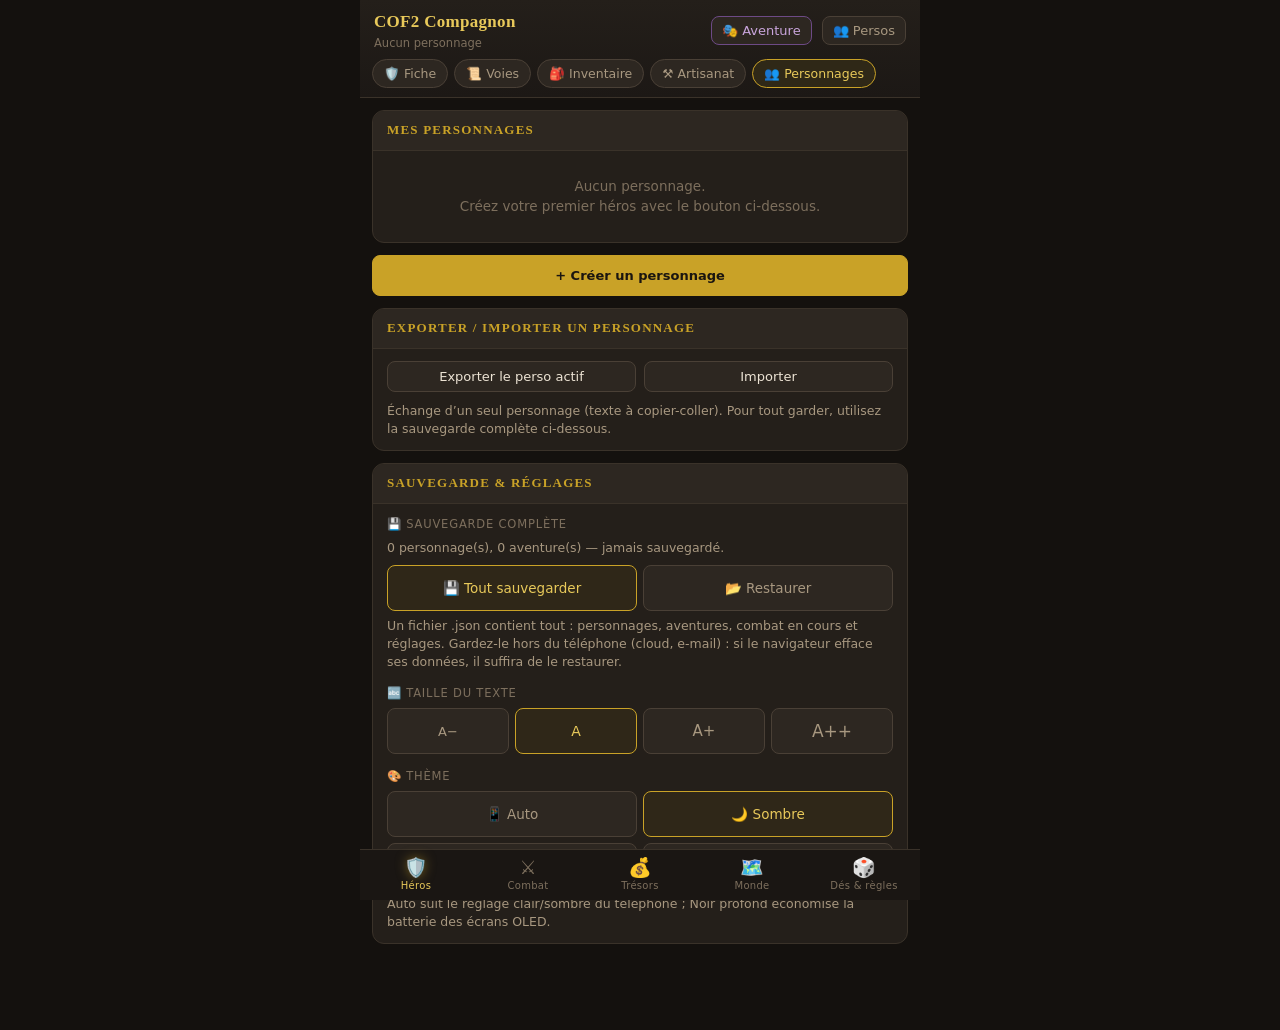
<file: index.html>
<!DOCTYPE html>
<html lang="fr">
<head>
<meta charset="utf-8">
<meta name="viewport" content="width=device-width, initial-scale=1, viewport-fit=cover, maximum-scale=1, user-scalable=no">
<meta name="theme-color" content="#14110e">
<meta name="mobile-web-app-capable" content="yes">
<meta name="apple-mobile-web-app-capable" content="yes">
<meta name="apple-mobile-web-app-status-bar-style" content="black-translucent">
<meta name="apple-mobile-web-app-title" content="COF2">
<title>COF2 Compagnon</title>
<link rel="manifest" href="manifest.webmanifest">
<link rel="icon" href="assets/icon.svg" type="image/svg+xml">
<link rel="apple-touch-icon" href="assets/icon.svg">
<link rel="stylesheet" href="css/styles.css">
</head>
<body>

<!-- En-tête : personnage actif + sous-onglets du pôle courant -->
<header class="topbar">
  <div class="topbar-ligne">
    <div style="flex:1;min-width:0">
      <h1 id="titre">COF2 Compagnon</h1>
      <div class="sub" id="sous-titre">Chargement…</div>
    </div>
    <button class="topbar-btn" id="btn-mode" title="Basculer entre le mode aventure (solo) et le mode normal">🎭 Aventure</button>
    <button class="topbar-btn" id="btn-persos" onclick="COF.UI.aller('persos')" title="Changer de personnage">👥 Persos</button>
  </div>
  <nav class="sous-nav" id="sous-nav"></nav>
</header>

<!-- ============ PERSONNAGES (pôle Héros) ============ -->
<section class="view" id="vue-persos">
  <div class="carte">
    <h2>Mes personnages</h2>
    <div id="liste-pj"></div>
  </div>
  <button class="btn btn-plein btn-bloc" id="btn-nouveau">+ Créer un personnage</button>
  <div class="carte" style="margin-top:12px">
    <h2>Exporter / importer un personnage</h2>
    <div class="carte-corps">
      <div style="display:flex;gap:8px">
        <button class="btn" style="flex:1" id="btn-export">Exporter le perso actif</button>
        <button class="btn" style="flex:1" id="btn-import">Importer</button>
      </div>
      <div class="note" style="margin-top:10px">Échange d’un seul personnage (texte à copier-coller). Pour tout garder, utilisez la sauvegarde complète ci-dessous.</div>
    </div>
  </div>
  <div class="carte"><h2>Sauvegarde & réglages</h2><div class="carte-corps" id="reglages"></div></div>
</section>

<!-- ============ FICHE / VOIES / INVENTAIRE (pôle Héros) ============ -->
<section class="view" id="vue-fiche">
  <div id="vue-fiche-corps"></div>
  <div id="vue-voies"></div>
  <div id="vue-objets"></div>
</section>

<!-- ============ ARTISANAT (pôle Héros) ============ -->
<section class="view" id="vue-artisanat"></section>

<!-- ============ CARNET D'AVENTURE (pôle Aventure) ============ -->
<section class="view" id="vue-carnet"></section>

<!-- ============ MARCHÉ ============ -->
<section class="view" id="vue-marche"></section>

<!-- ============ ARÈNE ============ -->
<section class="view" id="vue-arene"></section>

<!-- ============ BESTIAIRE ============ -->
<section class="view" id="vue-bestiaire"></section>

<!-- ============ GÉNÉRATEURS ============ -->
<section class="view" id="vue-generateurs"></section>

<!-- ============ DÉS ============ -->
<section class="view" id="vue-des">
  <div class="carte">
    <h2>Lancer libre</h2>
    <div class="carte-corps">
      <button class="btn btn-plein btn-bloc" data-de="d20" style="margin-bottom:10px">Test d20</button>
      <div class="chips">
        <span class="chip" data-de="1d4">d4</span>
        <span class="chip" data-de="1d6">d6</span>
        <span class="chip" data-de="1d8">d8</span>
        <span class="chip" data-de="1d10">d10</span>
        <span class="chip" data-de="1d12">d12</span>
        <span class="chip" data-de="2d6">2d6</span>
        <span class="chip" data-de="1d100">d100</span>
        <span class="chip" data-de="1d4°">d4° (évolutif)</span>
      </div>
      <div class="sep"></div>
      <div class="champ">
        <label>Formule personnalisée</label>
        <input id="de-formule" placeholder="2d6+FOR, 3d4°+INT, 1d8+3…">
        <div class="aide">Caractéristiques, <b>rang</b>, <b>niveau</b> et dés évolutifs <b>d4°</b> sont reconnus.</div>
      </div>
      <button class="btn btn-or btn-bloc" id="de-perso">Lancer la formule</button>
    </div>
  </div>

  <div class="carte">
    <h2>Journal des jets<span class="h2-action" id="journal-vider">Vider</span></h2>
    <div class="carte-corps"><div id="journal"></div></div>
  </div>
</section>

<!-- ============ RÈGLES (pôle Outils) ============ -->
<section class="view" id="vue-plus">
  <div id="plus-contenu"></div>
  <div class="note" style="text-align:center;padding:10px 4px 20px;font-size:11.5px">
    Outil personnel non officiel pour <b>Chroniques Oubliées Fantasy 2</b>.<br>
    COF2 est une création de Black Book Éditions.
  </div>
</section>

<!-- ============ NAVIGATION ============ -->
<!-- Boutons générés selon le mode (normal / aventure) : voir js/ui/app.js -->
<nav class="nav"></nav>

<!-- ============ MODALE ============ -->
<div class="modale" id="modale">
  <div class="modale-boite">
    <div class="modale-tete">
      <h3 id="modale-titre"></h3>
      <button class="modale-fermer" id="modale-fermer">×</button>
    </div>
    <div id="modale-corps"></div>
  </div>
</div>

<!-- Données -->
<script src="js/data/rules.js"></script>
<script src="js/data/peuples.js"></script>
<script src="js/data/peuples-compagnon.js"></script>
<script src="js/data/equipement.js"></script>
<script src="js/data/profils-aventuriers.js"></script>
<script src="js/data/profils-combattants.js"></script>
<script src="js/data/profils-mages.js"></script>
<script src="js/data/profils-mystiques.js"></script>
<script src="js/data/profils-compagnon.js"></script>
<script src="js/data/domaines-pretre.js"></script>
<script src="js/data/atlas-mage.js"></script>
<script src="js/data/atlas-mystique.js"></script>
<script src="js/data/historique.js"></script>
<script src="js/data/prestige-generiques.js"></script>
<script src="js/data/prestige-aventurier.js"></script>
<script src="js/data/prestige-combattant.js"></script>
<script src="js/data/prestige-mage.js"></script>
<script src="js/data/prestige-mystique.js"></script>
<script src="js/data/prestige-compagnon.js"></script>
<script src="js/data/compagnons.js"></script>
<script src="js/data/bestiaire-1.js"></script>
<script src="js/data/bestiaire-2.js"></script>
<script src="js/data/bestiaire-3.js"></script>
<script src="js/data/bestiaire-supp-1.js"></script>
<script src="js/data/bestiaire-supp-2.js"></script>
<script src="js/data/bestiaire-supp-3.js"></script>
<script src="js/data/pnj.js"></script>
<script src="js/data/recompenses.js"></script>
<script src="js/data/oracle.js"></script>
<script src="js/data/lieux.js"></script>
<script src="js/data/quetes.js"></script>
<script src="js/data/voyage.js"></script>
<script src="js/data/donjon.js"></script>
<script src="js/data/objets-magiques.js"></script>
<script src="js/data/armes-recettes.js"></script>
<script src="js/data/catalogue-compagnon.js"></script>
<script src="js/data/artisanat.js"></script>
<script src="js/data/objet-prestigieux.js"></script>
<script src="js/data/intrigue.js"></script>
<script src="js/data/solo.js"></script>
<!-- Moteur -->
<script src="js/core/procedural.js"></script>
<script src="js/core/dice.js"></script>
<script src="js/core/calc.js"></script>
  <script src="js/core/effets.js"></script>
<script src="js/core/compagnons.js"></script>
<script src="js/core/rencontre.js"></script>
<script src="js/core/pnj.js"></script>
<script src="js/core/recompense.js"></script>
<script src="js/core/arene.js"></script>
<script src="js/core/narration.js"></script>
<script src="js/core/oracle.js"></script>
<script src="js/core/carnet.js"></script>
<script src="js/core/expedition.js"></script>
<script src="js/core/aventure.js"></script>
<script src="js/core/sauvegarde.js"></script>
<script src="js/core/monde.js"></script>
<script src="js/core/directeur.js"></script>
  <script src="js/core/conteur.js"></script>
  <script src="js/core/imprevus.js"></script>
  <script src="js/core/villes.js"></script>
  <script src="js/core/saga.js"></script>
  <script src="js/core/chronique.js"></script>
  <script src="js/core/campagne.js"></script>
  <script src="js/core/missions.js"></script>
  <script src="js/core/loisirs.js"></script>
  <script src="js/core/factions.js"></script>
  <script src="js/core/dialogues.js"></script>
  <script src="js/core/troupe.js"></script>
  <script src="js/core/echos.js"></script>
  <script src="js/core/saisons.js"></script>
  <script src="js/core/culture.js"></script>
  <script src="js/core/plume.js"></script>
  <script src="js/core/recit.js"></script>
  <script src="js/core/legende.js"></script>
  <script src="js/core/combats.js"></script>
  <script src="js/core/vie.js"></script>
  <script src="js/core/rumeurs.js"></script>
  <script src="js/core/echoppes.js"></script>
  <script src="js/core/village.js"></script>
  <script src="js/core/donjons.js"></script>
  <script src="js/core/routes.js"></script>
  <script src="js/core/bandes.js"></script>
  <script src="js/core/tension.js"></script>
<script src="js/core/lieux.js"></script>
<script src="js/core/quetes.js"></script>
<script src="js/core/voyage.js"></script>
<script src="js/core/donjon.js"></script>
<script src="js/core/objets-magiques.js"></script>
<script src="js/core/arme-magique.js"></script>
<script src="js/core/armure-magique.js"></script>
<script src="js/core/artisanat.js"></script>
<script src="js/core/objet-prestigieux.js"></script>
<script src="js/core/intrigue.js"></script>
<script src="js/core/solo.js"></script>
<script src="js/core/store.js"></script>
<!-- Interface -->
<script src="js/ui/app.js"></script>
  <script src="js/ui/selects.js"></script>
  <script src="js/ui/niveau.js"></script>
<script src="js/ui/champs-ui.js"></script>
<script src="js/ui/persos.js"></script>
<script src="js/ui/sheet.js"></script>
<script src="js/ui/voies.js"></script>
<script src="js/ui/objets.js"></script>
<script src="js/ui/bestiaire.js"></script>
<script src="js/ui/pnj.js"></script>
<script src="js/ui/arene.js"></script>
<script src="js/ui/butin.js"></script>
<script src="js/ui/oracle.js"></script>
<script src="js/ui/carnet.js"></script>
<script src="js/ui/reglages.js"></script>
<script src="js/ui/compagnie.js"></script>
<script src="js/ui/marche.js"></script>
<script src="js/ui/lieux.js"></script>
<script src="js/ui/quetes.js"></script>
<script src="js/ui/voyage.js"></script>
<script src="js/ui/donjon.js"></script>
<script src="js/ui/objets-magiques.js"></script>
<script src="js/ui/arme-magique.js"></script>
<script src="js/ui/armure-magique.js"></script>
<script src="js/ui/catalogue.js"></script>
<script src="js/ui/artisanat.js"></script>
<script src="js/ui/objet-prestigieux.js"></script>
<script src="js/ui/intrigue.js"></script>
<script src="js/ui/solo.js"></script>
<script src="js/ui/generateurs.js"></script>
<script src="js/ui/des.js"></script>
</body>
</html>
</file>
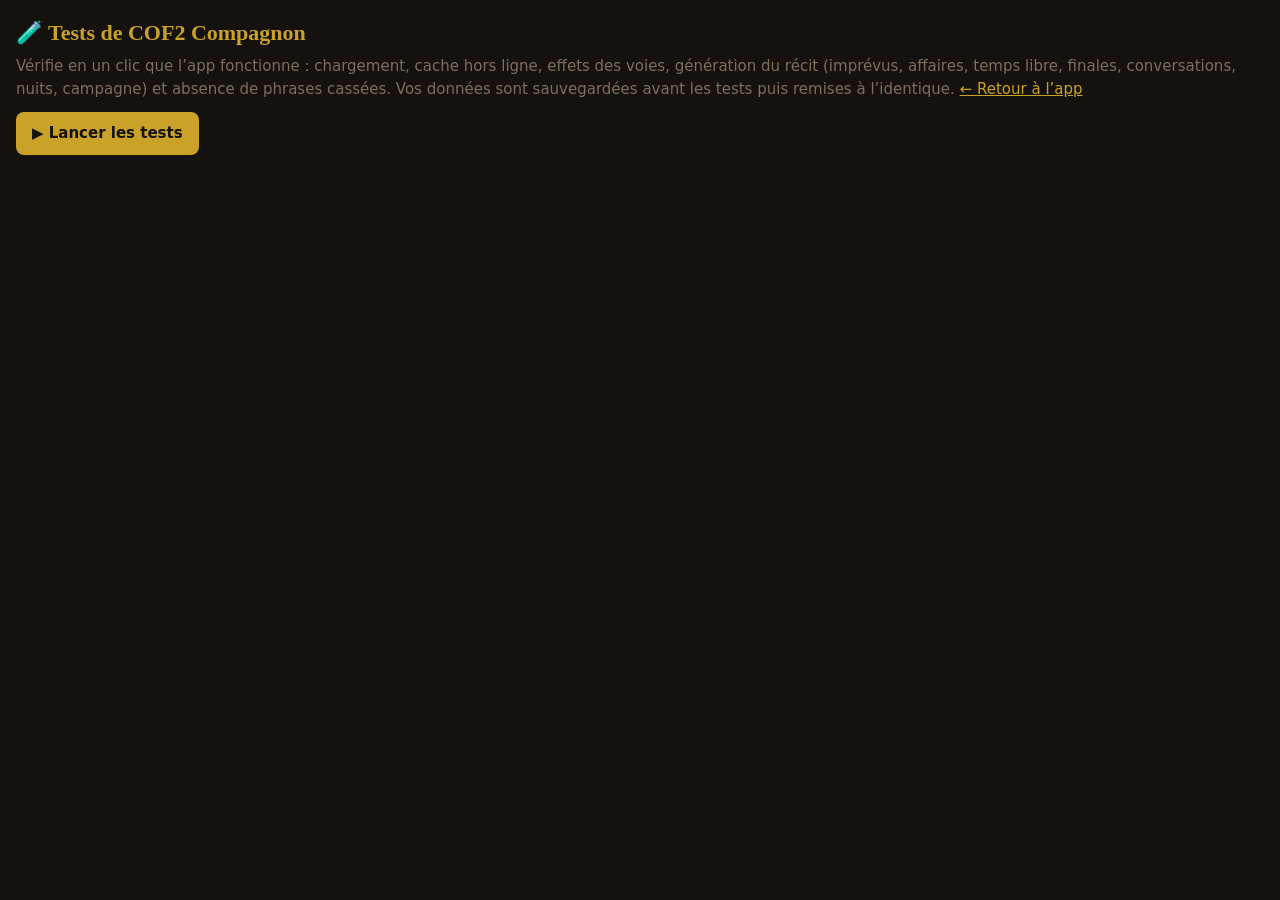
<file: tests.html>
<!doctype html>
<html lang="fr">
<head>
<meta charset="utf-8">
<meta name="viewport" content="width=device-width, initial-scale=1">
<title>COF2 — Tests</title>
<style>
  :root { --bg: #14110e; --panel: #241f1a; --line: #3a3229; --text: #ece3d4; --mute: #7d6f5d; --ok: #6fbf6a; --ko: #e0574e; --or: #c9a227; }
  body { margin: 0; background: var(--bg); color: var(--text); font: 15px/1.5 system-ui, sans-serif; padding: 16px; }
  h1 { font-family: Georgia, serif; color: var(--or); font-size: 22px; margin: 0 0 6px; }
  p { color: var(--mute); margin: 0 0 12px; }
  button { background: var(--or); color: #14110e; border: none; border-radius: 8px; padding: 10px 16px; font: inherit; font-weight: 600; cursor: pointer; }
  button:disabled { opacity: .5; }
  #resume { margin: 12px 0; font-weight: 600; }
  .t { background: var(--panel); border: 1px solid var(--line); border-radius: 8px; padding: 8px 10px; margin: 6px 0; }
  .t b { display: inline-block; min-width: 1.5em; }
  .t.ok b { color: var(--ok); } .t.ko b { color: var(--ko); } .t.ko { border-color: var(--ko); }
  .t small { display: block; color: var(--mute); white-space: pre-wrap; margin-top: 2px; }
  a { color: var(--or); }
</style>
</head>
<body>
<h1>🧪 Tests de COF2 Compagnon</h1>
<p>Vérifie en un clic que l’app fonctionne : chargement, cache hors ligne, effets des voies, génération du récit (imprévus, affaires, temps libre, finales, conversations, nuits, campagne) et absence de phrases cassées. Vos données sont sauvegardées avant les tests puis remises à l’identique. <a href="index.html">← Retour à l’app</a></p>
<button id="go">▶ Lancer les tests</button>
<div id="resume"></div>
<div id="res"></div>
<script>
/* Petits stubs d'interface : la page ne charge que les données et le moteur (js/data, js/core). */
window.COF = window.COF || {};
COF.UI = COF.UI || { esc: function (s) { return String(s); }, sgn: function (n) { return (n >= 0 ? '+' : '') + n; } };

var res = document.getElementById('res'), resume = document.getElementById('resume'), nbOk = 0, nbKo = 0;
function ajouter(nom, ok, detail) {
  var d = document.createElement('div'); d.className = 't ' + (ok ? 'ok' : 'ko');
  d.innerHTML = '<b>' + (ok ? '✅' : '❌') + '</b> ' + nom + (detail ? '<small></small>' : '');
  if (detail) d.querySelector('small').textContent = detail;
  res.appendChild(d); if (ok) nbOk++; else nbKo++;
}
/* chaque test rend la main au navigateur avant de s'exécuter : la page reste réactive */
async function test(nom, f) {
  await new Promise(function (r) { setTimeout(r, 0); });
  resume.textContent = 'Tests en cours… ' + nom;
  try { var r = f(); ajouter(nom, r === true || (r && r.ok), r && r.detail); }
  catch (e) { ajouter(nom, false, e.message + '\n' + String(e.stack || '').split('\n').slice(1, 3).join('\n')); }
}
function charger(src) { return new Promise(function (ok, ko) { var s = document.createElement('script'); s.src = src; s.onload = ok; s.onerror = function () { ko(new Error('chargement impossible : ' + src)); }; document.head.appendChild(s); }); }
var CASSE = /\{[a-z_]+\}|\[[^\]]*\|[^\]]*\]|undefined|NaN|\bnull\b/;

/* --- sauvegarde / restauration des données de l'utilisateur --- */
var SAUVE = null;
function sauvegarder() { SAUVE = {}; for (var i = 0; i < localStorage.length; i++) { var k = localStorage.key(i); if (k.indexOf('cof2.') === 0) SAUVE[k] = localStorage.getItem(k); } }
function restaurer() {
  if (!SAUVE) return;
  Object.keys(localStorage).filter(function (k) { return k.indexOf('cof2.') === 0; }).forEach(function (k) { localStorage.removeItem(k); });
  Object.keys(SAUVE).forEach(function (k) { localStorage.setItem(k, SAUVE[k]); });
}

/* --- simulation d'une scène complète --- */
function jouerScene(c, pr, textes) {
  var K = COF.Carnet, C = COF.Conteur, D = COF.Directeur;
  K.nouvelleScene(c, pr.titre || 'Scène', pr.attendu || '', { filId: pr.filId, type: pr.type }); c = K.actif();
  var s = K.sceneCourante(c);
  if (pr.voyage) s.voyage = pr.voyage; if (pr.loisir) s.loisir = pr.loisir; if (pr.dialogue) s.dialogue = pr.dialogue;
  var ent = D.preparerScene(c, s, pr);
  if (pr.type === 'mission') ent = ent.concat(COF.Missions.preparer(c, s, c.fils.filter(function (f) { return f.id === pr.filId; })[0]));
  C.ouvrir(c, s).concat(ent).forEach(function (e) { K.ajouterEntree(c, e); }); K.sauver(c);
  C.apresOuverture(c); c = K.actif(); s = K.sceneCourante(c);
  var g = 0;
  while (s.jeu && !s.jeu.fini && g++ < 30) {
    if (c.rencontre) { c.rencontre = null; K.sauver(c); C.apresCombat(c, Math.random() < 0.85 ? 'victoire' : 'fuite'); c = K.actif(); s = K.sceneCourante(c); continue; }
    var caps = C.capacitesHorsCombat(c, s).filter(function (k) { return k.possible; });
    if (caps.length && Math.random() < 0.15) { C.utiliserCapacite(c, s, caps[0].cle); c = K.actif(); s = K.sceneCourante(c); continue; }
    var ch = C.choix(c, s);
    if (!ch.length) { C.provoquer(c); c = K.actif(); s = K.sceneCourante(c); if (!c.rencontre) break; continue; }
    if (Math.random() < 0.08 && !s.jeu.evt && s.jeu.genre !== 'loisir' && s.jeu.genre !== 'dialogue') C.agirLibre(c, s, 'je fouille prudemment les environs');
    else C.agir(c, s, Math.floor(Math.random() * ch.length));
    c = K.actif(); s = K.sceneCourante(c);
  }
  s.entrees.forEach(function (e) { if (e.t === 'recit') textes.push(e.txt); });
  var notes = C.conclure(c, s); notes.forEach(function (n) { textes.push(n); });
  K.clore(c, s.jeu && s.jeu.fini === 'reussite', s.jeu ? s.jeu.resume : '');
  return K.actif();
}
function proposition(c) {
  var D = COF.Directeur, props = D.propositions(c), pr = props[Math.floor(Math.random() * props.length)];
  if (pr.type === 'offre') { var fm = COF.Missions.accepter(c); pr = { type: 'mission', filId: fm.id, titre: fm.nom }; }
  if (pr.type === 'nuit') pr = { type: 'loisir', titre: 'Nuit', loisir: COF.Loisirs.nuit(c) };
  if (pr.type === 'faveur') { COF.Factions.faveur(c, pr.faction); return null; }
  if (pr.type === 'fete') { COF.Saisons.marquerFete(c); pr = { type: 'loisir', titre: pr.titre, loisir: pr.fete }; }
  if (pr.type === 'voyage') {
    var ici = COF.Monde.ici(c), dl = COF.Monde.lieu(c, pr.lieu);
    if (!ici) { COF.Monde.seRendre(c, dl.id); COF.Carnet.sauver(c); return null; }
    var rt = COF.Monde.route(c, ici.id, dl.id) || COF.Monde.relier(c, ici.id, dl.id, 2);
    pr = { type: 'voyage', titre: 'Route', filId: pr.filId, voyage: { dest: dl.id, destNom: dl.nom, departNom: ici.nom, jours: rt.jours, env: rt.env || dl.env } };
  }
  if (pr.type === 'fumees') { var vl = COF.Villes.decouvrir(c); COF.Monde.seRendre(c, vl.id); COF.Carnet.sauver(c); pr = { type: 'ville', titre: 'Arrivée' }; }
  if (pr.type === 'nouvelle') { var nq = D.creerQuete(c); pr = Object.assign({ type: 'quete', filId: nq.id }, D.sceneDe(c, nq)); }
  return pr;
}

async function lancer() {
  document.getElementById('go').disabled = true; res.innerHTML = ''; nbOk = nbKo = 0; resume.textContent = 'Tests en cours…';
  try {
    /* 1. chargement des scripts de l'app (données et moteur) dans l'ordre de index.html */
    var index = await (await fetch('index.html', { cache: 'no-store' })).text();
    var scripts = (index.match(/src="(js\/[^"]+)"/g) || []).map(function (s) { return s.slice(5, -1); });
    /* moteur + le catalogue (le tirage d'objets magiques s'en sert) */
    var moteur = scripts.filter(function (s) { return /^js\/(data|core)\//.test(s) || s === 'js/ui/catalogue.js'; });
    for (var i = 0; i < moteur.length; i++) await charger(moteur[i]);
    ajouter('Chargement de ' + moteur.length + ' scripts (données et moteur)', true);

    sauvegarder();
    localStorage.setItem('cof2.mode', 'aventure');

    await test('Modules du moteur présents', function () {
      var manquants = ['Store', 'Calc', 'Effets', 'Carnet', 'Monde', 'Aventure', 'Conteur', 'Directeur', 'Imprevus', 'Villes', 'Saga', 'Chronique', 'Campagne', 'Missions', 'Loisirs', 'Factions', 'Dialogues', 'Troupe', 'Echos', 'Saisons', 'Culture', 'Recit', 'Legende', 'Combats', 'Vie', 'Rumeurs', 'Plume', 'Echoppes', 'Village', 'Donjons', 'Routes', 'Bandes', 'Tension']
        .filter(function (m) { return !COF[m]; });
      return { ok: !manquants.length, detail: manquants.length ? 'manquants : ' + manquants.join(', ') : '' };
    });

    /* 2. cache hors ligne : chaque script de la page doit être dans sw.js */
    var sw = await (await fetch('sw.js', { cache: 'no-store' })).text();
    await test('Cache hors ligne (sw.js) complet', function () {
      var absents = scripts.filter(function (s) { return sw.indexOf("'" + s + "'") < 0; });
      var v = /CACHE_VERSION = '([^']+)'/.exec(sw);
      return { ok: !absents.length && !!v, detail: (v ? 'version ' + v[1] : 'version introuvable') + (absents.length ? '\nabsents : ' + absents.join(', ') : '') };
    });
    var fichiers = (sw.match(/'((?:js|css|assets)\/[^']+)'/g) || []).map(function (s) { return s.slice(1, -1); });
    var introuvables = [];
    await Promise.all(fichiers.map(function (f) { return fetch(f, { cache: 'no-store' }).then(function (r) { if (!r.ok) introuvables.push(f); }, function () { introuvables.push(f); }); }));
    ajouter('Fichiers du cache présents sur le serveur (' + fichiers.length + ')', !introuvables.length, introuvables.join(', '));

    /* 3. héros de test */
    var p = COF.Store.nouveau({ nom: 'Testeur', profil: 'pretre', peuple: 'humain' });
    p.niveau = 4; p.carac = { FOR: 1, AGI: 1, CON: 1, PER: 2, CHA: 2, INT: 0, VOL: 3 };
    p.voies = COF.PROFILS.pretre.voies.map(function (v) { return { key: 'profil.' + v.id, rang: 3 }; });
    COF.Store.equiperDepart(p); COF.Store.reinitialiser(p); p.bourse = { po: 200, pa: 0, pc: 0 }; COF.Store.sauver(p); COF.Store.setActif(p.id);

    await test('Effets des voies : tous les profils au rang 5', function () {
      var pb = [];
      Object.keys(COF.PROFILS).forEach(function (k) {
        var h = COF.Store.nouveau({ nom: 'T', profil: k, peuple: 'humain' }); h.id = 't_' + k; h.niveau = 12;
        h.voies = COF.PROFILS[k].voies.map(function (v) { return { key: 'profil.' + v.id, rang: 5 }; });
        try { COF.Effets.liste(h); COF.Calc.def(h); COF.Calc.pvMax(h); COF.Calc.attaques(h); } catch (e) { pb.push(k + ' : ' + e.message); }
      });
      var g = COF.Store.nouveau({ nom: 'G', profil: 'guerrier', peuple: 'humain' }); g.id = 't_g'; g.niveau = 7; g.carac.CON = 1;
      g.voies = COF.PROFILS.guerrier.voies.map(function (v) { return { key: 'profil.' + v.id, rang: 5 }; });
      var heroique = COF.Calc.carac(g, 'CON') > 1;
      return { ok: !pb.length && heroique, detail: pb.join('\n') + (heroique ? '' : '\nla capacité héroïque n’ajoute pas +1') };
    });

    var textes = [], erreurs = [];
    var K = COF.Carnet;
    K.creer('Aventure de test', p.id); var c = K.actif();

    /* 4. simulation de 120 scènes */
    for (var n = 0; n < 120; n++) {
      try { c = K.actif(); if (K.sceneCourante(c)) K.clore(c, true, ''); c = K.actif(); var pr = proposition(c); if (pr) jouerScene(c, pr, textes); }
      catch (e) { erreurs.push(e.message + ' — ' + String(e.stack || '').split('\n')[1]); }
      if (n % 5 === 4) { resume.textContent = 'Tests en cours… simulation ' + (n + 1) + '/120'; await new Promise(function (r) { setTimeout(r, 0); }); }
    }
    ajouter('Simulation de 120 scènes sans erreur', !erreurs.length, erreurs.slice(0, 5).join('\n'));

    await new Promise(function (r) { setTimeout(r, 0); });
    /* 5. chaque activité de temps libre, chaque nuit */
    var errL = [];
    COF.Loisirs.ACTIVITES.forEach(function (a) {
      try {
        c = K.actif(); if (K.sceneCourante(c)) K.clore(c, true, '');
        var v = { mise: 3, tripot: 'Le Dé', jeu: 'la Rafle', a_un: 'un forgeron', a_le: 'le forgeron', a_e: '', trait: 'qui triche', mus: 'une gigue', mar: 'des épices', poi: 'une truite', piece: 'une farce', aub: 'Le Sanglier', abri: 'sous un chêne', reine: 'la fille du meunier', feu: 'un grand feu', plat: 'du cidre nouveau', conteur: 'la doyenne', l: 'Brumeval' };
        jouerScene(K.actif(), { type: 'loisir', titre: a.titre, loisir: { id: a.id, ic: a.ic, v: v, nuit: a.lieu === 'nuit', titre: a.titre } }, textes);
      } catch (e) { errL.push(a.id + ' : ' + e.message); }
    });
    ajouter('Temps libre et nuits : ' + COF.Loisirs.ACTIVITES.length + ' activités jouées', !errL.length, errL.join('\n'));

    await new Promise(function (r) { setTimeout(r, 0); });
    /* 6. chaque type de petite affaire */
    var types = Object.keys(COF.Missions.TYPES), vus = {}, errM = [];
    /* en ville : certaines affaires (le concours) ne se proposent qu'en lieu habité */
    c = K.actif(); var vT = COF.Villes.decouvrir(c); if (vT) { COF.Monde.seRendre(c, vT.id); K.sauver(c); }
    for (var essai = 0; essai < 400 && Object.keys(vus).length < types.length; essai++) {
      c = K.actif(); var o = COF.Missions.generer(c); if (vus[o.type]) continue; vus[o.type] = true;
      try { if (K.sceneCourante(c)) K.clore(c, true, ''); var f = COF.Missions.accepter(K.actif(), o); jouerScene(K.actif(), { type: 'mission', filId: f.id, titre: f.nom }, textes); }
      catch (e) { errM.push(o.type + ' : ' + e.message); }
      await new Promise(function (r) { setTimeout(r, 0); });
    }
    ajouter('Petites affaires : ' + Object.keys(vus).length + ' / ' + types.length + ' types jouées', !errM.length && Object.keys(vus).length === types.length, errM.join('\n'));

    await new Promise(function (r) { setTimeout(r, 0); });
    /* 7. chaque finale de quête majeure */
    var errF = [], finales = Object.keys(COF.Saga.FINALES);
    finales.forEach(function (fi) {
      try {
        c = K.actif(); if (K.sceneCourante(c)) K.clore(c, true, ''); c = K.actif(); COF.Saga.assurer(c);
        var l = COF.Monde.obtenirLieu(c, 'Lieu final ' + fi, COF.Monde.ici(c), '', 'ruines');
        var q = COF.Directeur.creerQuete(c, null, { lieu: l, etape: 3, saga: 'final', finale: fi, titre: 'Finale ' + fi });
        jouerScene(K.actif(), Object.assign({ type: 'quete', filId: q.id }, COF.Directeur.sceneDe(K.actif(), q)), textes);
      } catch (e) { errF.push(fi + ' : ' + e.message); }
    });
    ajouter('Finales : ' + finales.length + ' quêtes majeures jouées', !errF.length, errF.join('\n'));

    /* 8. conversations, factions */
    await test('Conversations avec les PNJ', function () {
      c = K.actif(); if (K.sceneCourante(c)) K.clore(c, true, ''); c = K.actif();
      var x = K.ajouterListe(c, 'pnj', { nom: 'Bertille', attitude: 'neutre', genre: 'féminin' }); x.lieuId = c.position; K.sauver(c);
      for (var i = 0; i < 4; i++) { c = K.actif(); jouerScene(c, { type: 'dialogue', titre: 'Conversation', dialogue: { pnjId: x.id } }, textes); }
      var y = K.actif().pnj.filter(function (z) { return z.id === x.id; })[0];
      return { ok: !!(y && y.perso && typeof y.rel === 'number'), detail: y ? 'relation ' + y.rel + ' · ' + y.attitude : '' };
    });
    await test('Factions : réputation et faveur', function () {
      c = K.actif(); var fid = (COF.Factions.liste(c).filter(function (x) { return x.id === 'temple'; })[0] || COF.Factions.liste(c)[0]).id;
      COF.Factions.changer(c, fid, 3); var f = COF.Factions.faveur(c, fid);
      return { ok: !!f, detail: f || 'aucune faveur' };
    });

    /* compagnons vivants : talent, tempérament, répliques, réactions */
    await test('Compagnons : talents, tempéraments, répliques', function () {
      c = K.actif(); if (K.sceneCourante(c)) K.clore(c, true, ''); c = K.actif();
      var x = K.ajouterListe(c, 'pnj', { nom: 'Odon', attitude: 'allié' }); x.compagnon = { actif: true, role: 'combattant', niveau: 3, loyaute: 6 }; K.sauver(c);
      var ctx = COF.Conteur.contexte(c, null), lignes = [], pb = [];
      Object.keys(COF.Troupe.TEMPS).forEach(function (t) {
        Object.keys(COF.Troupe.TEMPS[t].dit).forEach(function (sit) {
          COF.Troupe.TEMPS[t].dit[sit].forEach(function (l) { lignes.push(COF.Conteur.dire(l, Object.assign({}, ctx, { x: 'Odon', xe: '', xil: 'il', xlui: 'lui' }))); });
        });
      });
      lignes.forEach(function (l) { if (CASSE.test(l)) pb.push(l); textes.push(l); });
      for (var i = 0; i < 6; i++) { c = K.actif(); jouerScene(c, proposition(c) || { type: 'explorer', titre: 'Explorer' }, textes); }
      var y = K.actif().pnj.filter(function (z) { return z.id === x.id; })[0], cp = y.compagnon;
      var spe = COF.Troupe.specialiste(K.actif(), COF.Troupe.ROLES[cp.talent].caracs[0]);
      var okRole = ['combattant', 'tireur', 'mystique'].indexOf(cp.role) >= 0;
      return { ok: !pb.length && !!COF.Troupe.ROLES[cp.talent] && !!COF.Troupe.TEMPS[cp.temp] && (!cp.actif || !!spe) && okRole,
        detail: COF.Troupe.lib(y) + ' · loyauté ' + cp.loyaute + '/10 · ' + lignes.length + ' répliques' + (pb.length ? '\n' + pb.slice(0, 3).join('\n') : '') };
    });
    /* conséquences : chaque type finit par ressurgir */
    await test('Conséquences qui durent', function () {
      c = K.actif(); if (K.sceneCourante(c)) K.clore(c, true, ''); c = K.actif();
      var x = K.ajouterListe(c, 'pnj', { nom: 'Gaspard', attitude: 'neutre' }); x.lieuId = c.position;
      var types = Object.keys(COF.Echos.TYPES), vus = {}, pb = [];
      for (var essai = 0; essai < 60 && Object.keys(vus).length < types.length; essai++) {
        types.forEach(function (t) { if (!vus[t]) COF.Echos.noter(c, t, { pnjId: /rancune|dette|sauve/.test(t) ? x.id : null, lieuId: c.position }); });
        c.jour += 4;
        for (var k = 0; k < 20; k++) {
          var s = { jeu: { genre: 'libre', prog: 0, progMax: 3, danger: 0, dangerMax: 5, bonus: false } };
          var r = COF.Echos.reveiller(c, s, COF.Conteur.contexte(c, null));
          if (r) { textes.push(r.txt); if (CASSE.test(r.txt + r.m)) pb.push(r.txt + ' | ' + r.m); }
        }
        COF.Echos.souvenirs(c).forEach(function (e) { vus[e.type] = true; });
        (c.echos || []).forEach(function (e) { if (e.fait) vus[e.type] = true; });
      }
      K.sauver(c);
      return { ok: Object.keys(vus).length === types.length && !pb.length, detail: Object.keys(vus).length + ' / ' + types.length + ' types ressurgis' + (pb.length ? '\n' + pb.slice(0, 3).join('\n') : '') };
    });
    /* saisons, météo, fêtes */
    await test('Saisons, météo et fêtes de village', function () {
      c = K.actif(); var S = COF.Saisons, j0 = c.jour, noms = [1, 31, 61, 91, 121].map(function (j) { c.jour = j; return S.info(c).nom + (S.info(c).annee > 1 ? '2' : ''); });
      var okN = noms.join(',') === 'printemps,été,automne,hiver,printemps2';
      c.jour = 95; var hiver = S.meteos(c, 'plaine'); c.jour = 35; var ete = S.meteos(c, 'plaine');
      var okM = hiver.indexOf('neige') >= 0 && ete.indexOf('neige') < 0;
      if (K.sceneCourante(c)) K.clore(c, true, ''); c = K.actif();
      var v = COF.Villes.decouvrir(c); COF.Monde.seRendre(c, v.id); c.jour = 40; c.fetes = {}; K.sauver(c);
      var pr = COF.Directeur.propositions(c).filter(function (o) { return o.type === 'fete'; })[0];
      if (pr) { S.marquerFete(c); jouerScene(c, { type: 'loisir', titre: pr.titre, loisir: pr.fete }, textes); }
      var deja = !COF.Directeur.propositions(K.actif()).some(function (o) { return o.type === 'fete'; });
      c = K.actif(); c.jour = Math.max(j0, c.jour); K.sauver(c);
      return { ok: okN && okM && !!pr && deja, detail: noms.join(' → ') + ' · fête : ' + (pr ? pr.titre : 'aucune') };
    });

    /* cultures : noms et peuples cohérents avec le terrain et la région */
    await test('Noms cohérents : peuples, lieux, villages', function () {
      var C = COF.Culture, pb = [], exemples = [];
      /* une région de montagne isolée : surtout des nains, des noms nains */
      c = K.actif(); if (K.sceneCourante(c)) K.clore(c, true, ''); c = K.actif();
      var base = { x: 5000, y: 5000 };
      var mont = COF.Monde.obtenirLieu(c, 'Pic de test', null, '', 'montagne'); mont.x = base.x; mont.y = base.y; mont.peuple = 'nain';
      COF.Monde.seRendre(c, mont.id);
      var nains = 0, n = 60;
      for (var i = 0; i < n; i++) { if (C.peuplePnj(c, mont) === 'nain') nains++; }
      if (nains < n * 0.55) pb.push('trop peu de nains en montagne naine : ' + nains + '/' + n);
      /* lieux découverts autour : ils héritent souvent de la culture naine */
      var herit = 0;
      for (var j = 0; j < 30; j++) { if (C.peupleAu(c, base.x + 20, base.y + 10, 'montagne') === 'nain') herit++; }
      if (herit < 15) pb.push('la région ne garde pas sa culture : ' + herit + '/30');
      /* chaque peuple donne des noms de lieux et de villages bien formés */
      ['nain', 'elfehaut', 'elfesylvain', 'halfelin', 'gnome', 'demiorc'].forEach(function (pe) {
        for (var k = 0; k < 8; k++) {
          var a = C.nomLieuCulture(pe, 'montagne'), b = C.nomVille(pe), pn = C.nomPersonne(pe, k % 2 ? 'féminin' : 'masculin');
          [a, b, pn].forEach(function (x) { if (!x || CASSE.test(x) || /\s\s|^\s|\s$/.test(x)) pb.push(pe + ' : « ' + x + ' »'); });
          if (k === 0) exemples.push(pe + ' → ' + a + ' / ' + b + ' / ' + pn);
        }
      });
      /* un village découvert dans la région prend la culture du pays */
      var v = COF.Villes.decouvrir(c);
      exemples.push('village : ' + v.nom + ' (' + v.peuple + '), notable ' + v.ville.notable.nom + ', taverne « ' + v.ville.taverne.nom + ' »');
      if (!v.peuple) pb.push('village sans peuple');
      /* un PNJ du récit a un peuple et un genre */
      var pnj = C.pnj(c, {}); if (!pnj.peuple || !pnj.genre) pb.push('PNJ sans peuple/genre');
      exemples.push('PNJ : ' + pnj.nom + ' (' + pnj.peuple + ')');
      K.sauver(c);
      return { ok: !pb.length, detail: (pb.length ? pb.slice(0, 6).join('\n') + '\n' : '') + exemples.join('\n') };
    });

    /* récit vivant : variété des choix, phrases de récit, revers au danger maximum */
    await test('Choix variés d’une action à l’autre', function () {
      c = K.actif(); if (K.sceneCourante(c)) K.clore(c, true, ''); c = K.actif();
      var C = COF.Conteur, vus = {}, premiers = {}, pb = [];
      K.nouvelleScene(c, 'Enquête', '', { type: 'libre', sansTest: true }); c = K.actif(); var s = K.sceneCourante(c);
      C.ouvrir(c, s).forEach(function (e) { K.ajouterEntree(c, e); });
      for (var i = 0; i < 40; i++) {
        s.jeu.prog = 0; s.jeu.danger = 0; s.jeu.fini = null; s.jeu.evt = null;
        if (!s.jeu.choix.length) C.reprendre(c, s);
        var ch = C.choix(c, s); if (!ch.length) { pb.push('aucun choix'); break; }
        premiers[s.jeu.choix[0]] = true; s.jeu.choix.forEach(function (id) { vus[id] = true; });
        if (new Set(s.jeu.choix).size !== s.jeu.choix.length) pb.push('doublon : ' + s.jeu.choix.join(','));
        C.agir(c, s, Math.floor(Math.random() * ch.length)); c = K.actif(); s = K.sceneCourante(c) || s;
        if (c.rencontre) { c.rencontre = null; s.jeu.menace = false; }
        s.entrees.slice(-2).forEach(function (e) { if (e.txt) textes.push(e.txt); });
      }
      K.clore(c, true, '');
      var nb = Object.keys(vus).length, nbP = Object.keys(premiers).length;
      return { ok: !pb.length && nb >= 7 && nbP >= 4, detail: nb + ' actions différentes proposées, ' + nbP + ' différentes en première position' + (pb.length ? '\n' + pb.slice(0, 3).join('\n') : '') };
    });
    await test('Danger au maximum : revers adaptés, pas toujours un combat', function () {
      var R = COF.Recit, out = [], pb = [], stats = {};
      ['libre', 'voyage', 'donjon', 'explorer', 'ville', 'complication', 'loisir'].forEach(function (g) {
        var combats = 0, n = 40;
        for (var i = 0; i < n; i++) {
          c = K.actif();
          var s = { jeu: { genre: g, prog: 0, progMax: 3, danger: 3, dangerMax: 3, bonus: false, choix: [] } };
          var r = R.rupture(c, s, COF.Conteur.contexte(c, null, g));
          if (r.combat) combats++; else { textes.push(r.txt); if (CASSE.test(r.txt) || CASSE.test(r.m)) pb.push(g + ' : ' + r.txt + ' | ' + r.m); }
          K.sauver(c);
        }
        stats[g] = combats + '/' + n + ' combats';
      });
      var ok = !pb.length && +stats.loisir.split('/')[0] === 0 && +stats.ville.split('/')[0] < 20 && +stats.libre.split('/')[0] < 30;
      return { ok: ok, detail: Object.keys(stats).map(function (g) { return g + ' ' + stats[g]; }).join(' · ') + (pb.length ? '\n' + pb.slice(0, 3).join('\n') : '') };
    });

    /* la plume : phrases composées, toutes bien formées, rarement répétées */
    await test('Plume : morceaux de récit bien formés (héros et héroïne)', function () {
      c = K.actif(); var P = COF.Plume, pb = [], n = 0;
      var ctx0 = COF.Conteur.contexte(c, null);
      [false, true].forEach(function (fem) {
        var ctx = Object.assign({}, ctx0, { _vus: null, h: fem ? 'Ysolde' : 'Aldric', he: fem ? 'e' : '', hil: fem ? 'elle' : 'il', hle: fem ? 'la' : 'le' });
        var listes = [];
        Object.keys(P.APPROCHE).forEach(function (k) { listes.push(P.APPROCHE[k]); });
        Object.keys(P.ISSUE).forEach(function (k) { listes.push(P.ISSUE[k]); });
        P.HEURE.forEach(function (l) { listes.push(l); });
        Object.keys(P.TEMPS).forEach(function (k) { listes.push(P.TEMPS[k]); });
        ['debut', 'milieu'].forEach(function (k) { listes.push(P.AVANCE[k]); });
        ['monte', 'imminent'].forEach(function (k) { listes.push(P.MENACE[k]); });
        /* les actions du récit (ok et ko) */
        Object.keys(COF.Recit.ACTIONS).forEach(function (id) { var a = COF.Recit.ACTIONS[id]; if (a.ok) listes.push(a.ok); if (a.ko) listes.push(a.ko); });
        var cx = Object.assign({ indice: 'une piste sérieuse', rumeurTaverne: 'on parle d’un trésor.', verdict: 'Tout se recoupe.', compagnon: 'Odon', compagnon_il: 'il', surnom: 'le Fléau des loups', meteoId: 'pluie' }, ctx);
        listes.forEach(function (l) {
          if (typeof l === 'function') l = l(cx).concat(l(Object.assign({}, cx, { donjon: true })));
          l.forEach(function (t) {
            for (var k = 0; k < 4; k++) { var s = COF.Conteur.dire(t, cx); n++; if (CASSE.test(s) || /[\[\]{}]/.test(s) || /\s[,.]/.test(s)) pb.push(s); }
          });
        });
        ['progres', 'danger', 'echec'].forEach(function (k) { for (var i = 0; i < 6; i++) { var s = P.pensee(k, cx); n++; if (CASSE.test(s) || /[\[\]{}]/.test(s)) pb.push(s); } });
      });
      return { ok: !pb.length, detail: n + ' phrases générées' + (pb.length ? '\n' + pb.slice(0, 5).join('\n') : '') };
    });
    await test('Récit vivant : peu de répétitions, action et verdict notés', function () {
      c = K.actif(); if (K.sceneCourante(c)) K.clore(c, true, ''); c = K.actif();
      var C = COF.Conteur, phrases = [], sansActe = 0, total = 0, pb = [], actions = {};
      for (var sc = 0; sc < 6; sc++) {
        K.nouvelleScene(c, 'Enquête', '', { type: ['libre', 'explorer', 'voyage', 'ville', 'donjon', 'libre'][sc], sansTest: true }); c = K.actif(); var s = K.sceneCourante(c);
        if (s.type === 'voyage') { var ici = COF.Monde.ici(c), dl = (c.lieux || []).filter(function (l) { return !ici || l.id !== ici.id; })[0]; s.voyage = { dest: dl.id, destNom: dl.nom, departNom: ici ? ici.nom : 'ici', jours: 3, env: dl.env }; }
        C.ouvrir(c, s).forEach(function (e) { K.ajouterEntree(c, e); }); K.sauver(c); c = K.actif(); s = K.sceneCourante(c);
        for (var i = 0; i < 12 && s && s.jeu && !s.jeu.fini; i++) {
          s.jeu.danger = 0; s.jeu.evt = null;
          if (!s.jeu.choix.length) C.reprendre(c, s);
          var ch = C.choix(c, s); if (!ch.length) break;
          var k0 = s.entrees.length;
          C.agir(c, s, Math.floor(Math.random() * ch.length)); c = K.actif(); s = K.sceneCourante(c) || s;
          if (c.rencontre) { c.rencontre = null; s.jeu.menace = false; }
          s.entrees.slice(k0).forEach(function (e) {
            if (e.t !== 'recit' || e.rappel || e.evt) return;
            if (e.m && !/^danger au maximum/.test(e.m) && /contre \d|sans jet/.test(e.m)) { total++; if (!e.a) sansActe++; else actions[e.a] = 1; }
            textes.push(e.txt); String(e.txt).split(/(?<=[.!?»])\s+/).forEach(function (ph) { if (ph.length > 25) phrases.push(ph); });
          });
          if (s.jeu.prog >= s.jeu.progMax - 1) s.jeu.prog = 0;
        }
        if (K.sceneCourante(c)) K.clore(c, true, ''); c = K.actif();
      }
      var uniq = new Set(phrases).size, ratio = phrases.length ? uniq / phrases.length : 0;
      return { ok: ratio >= 0.7 && !sansActe && total > 20 && Object.keys(actions).length >= 15,
        detail: phrases.length + ' phrases, ' + Math.round(ratio * 100) + ' % différentes · ' + Object.keys(actions).length + ' actions différentes jouées · ' + total + ' actions' + (sansActe ? ' · ' + sansActe + ' sans libellé' : '') };
    });

    /* échoppes, artisans et économie */
    await test('Échoppes : bâtiments et noms selon la taille et le peuple', function () {
      c = K.actif(); if (K.sceneCourante(c)) K.clore(c, true, ''); c = K.actif();
      var E = COF.Echoppes, pb = [], parTaille = {}, ex = [];
      ['hameau', 'village', 'bourg', 'ville', 'cite'].forEach(function (t) {
        for (var i = 0; i < 6; i++) {
          var l = COF.Monde.obtenirLieu(c, 'Essai ' + t + ' ' + i, null, '', 'urbain'); COF.Villes.assurer(l); l.ville.taille = t; l.peuple = ['nain', 'humain', 'elfesylvain', 'halfelin', 'gnome', 'humain'][i];
          var bs = E.batiments(c, l); parTaille[t] = (parTaille[t] || 0) + bs.length;
          bs.forEach(function (b) { if (CASSE.test(b.nom) || /\{|\}|\s\s/.test(b.nom) || !b.owner.prenom) pb.push(t + ' : ' + b.nom); });
          if (i === 0) ex.push(t + ' : ' + bs.map(function (b) { return E.TYPES[b.type].ic + ' ' + b.nom + ' (' + b.owner.nom + ')'; }).join(', '));
          if (!bs.some(function (b) { return b.type === 'bazar'; })) pb.push(t + ' sans bazar');
        }
        parTaille[t] = Math.round(parTaille[t] / 6 * 10) / 10;
      });
      c.lieux = c.lieux.filter(function (l) { return !/^Essai /.test(l.nom); }); K.sauver(c);
      var croissant = parTaille.hameau < parTaille.village && parTaille.village <= parTaille.bourg && parTaille.bourg < parTaille.ville;
      return { ok: !pb.length && croissant, detail: 'bâtiments en moyenne : ' + JSON.stringify(parTaille) + '\n' + ex.join('\n') + (pb.length ? '\n' + pb.slice(0, 4).join('\n') : '') };
    });
    await test('Échoppes : acheter, vendre, marchander, commander, fabriquer, services', function () {
      c = K.actif(); if (K.sceneCourante(c)) K.clore(c, true, ''); c = K.actif();
      var E = COF.Echoppes, h = COF.Store.get(p.id), pb = [], fait = {}, ex = [];
      h.bourse = { po: 5000, pa: 0, pc: 0 }; h.pv = 1; COF.Store.sauver(h);
      var l = COF.Villes.decouvrir(c); l.ville.taille = 'ville'; delete l.ville.batiments; COF.Monde.seRendre(c, l.id); K.sauver(c);
      var bs = E.batiments(c, l), n0 = c.scenes.length;
      bs.forEach(function (b) {
        c = K.actif(); l = COF.Monde.ici(c); b = E.batiment(c, l, b.id);
        E.entrer(c, l, b); c = K.actif(); l = COF.Monde.ici(c); b = E.batiment(c, l, b.id);
        var st = E.stock(c, l, b);
        if (st.length) { var r = E.acheter(c, l, b, 0); if (r.ok) fait.acheter = 1; else pb.push(b.nom + ' achat : ' + r.err); }
        var ov = E.offresVente(c, l, b).filter(function (x) { return x.pr && !x.refus; })[0];
        if (ov) { var rv = E.vendre(c, l, b, ov.i); if (rv.ok) fait.vendre = 1; }
        if (st.length) { E.marchander(c, l, b); fait.marchander = 1; }
        var cs = E.commandesPossibles(c, l, b);
        if (cs.length) { var rc = E.commander(c, l, b, cs[0].k); if (rc.ok) fait.commander = 1; else pb.push(b.nom + ' commande : ' + rc.err); }
        var rs = E.recettes(c, l, b);
        if (rs.length) { E.fabriquer(c, l, b, rs[0].k); fait.fabriquer = 1; }
        E.services(c, l, b).forEach(function (sv) { var rr = E.service(c, l, b, sv.k); if (rr.ok) fait['service-' + sv.k] = 1; });
        var x = E.pnj(c, l, b); if (!x || x.lieuId !== l.id) pb.push('artisan sans fiche PNJ');
        E.sortir(c); c = K.actif();
      });
      /* les commandes se retirent une fois le délai passé */
      c = K.actif(); c.jour += 40; K.sauver(c); l = COF.Monde.ici(c);
      var arr = E.arrivee(c, l.id); if (E.enCours(c).length && !arr.length) pb.push('pas d’avis de commande prête');
      E.pretes(c, l.id).forEach(function (y) { var b = E.batiment(c, l, y.batId), rr = E.retirer(c, l, b, y.id); if (rr.ok) fait.retirer = 1; else pb.push('retrait : ' + rr.err); });
      if (K.sceneCourante(c)) E.sortir(c);
      c = K.actif();
      c.scenes.slice(n0).forEach(function (s) { s.entrees.forEach(function (e) { if (e.txt) { textes.push(e.txt); if (CASSE.test(e.txt) || /[\[\]{}]/.test(e.txt)) pb.push(e.txt); } if (e.m && CASSE.test(e.m)) pb.push(e.m); if (e.a === 'Marchander' && !e.v) pb.push('verdict du marchandage non enregistré'); }); });
      if (!c.scenes.slice(n0).some(function (s) { return s.entrees.some(function (e) { return /^Entrer /.test(e.a || ''); }); })) pb.push('entrée dans l’échoppe perdue');
      ex = c.scenes.slice(n0, n0 + 1).map(function (s) { return s.titre + ' : ' + s.entrees.slice(0, 3).map(function (e) { return (e.a ? '› ' + e.a + ' — ' : '') + e.txt; }).join(' | '); });
      /* économie : pénurie et saison font varier les prix */
      var b0 = bs.filter(function (b) { return b.type === 'bazar'; })[0], art = { nom: 'Pain', pa: 10, cat: 'vivres' };
      l.ville.eco = { prosperite: 0, penurie: null }; c.jour = 20; var p1 = E.prix(c, l, b0, art);
      l.ville.eco.penurie = 'vivres'; var p2 = E.prix(c, l, b0, art);
      l.ville.eco.penurie = null; c.jour = 100; var p3 = E.prix(c, l, b0, art);
      var eco = p2 > p1 && p3 > p1;
      /* cueillette */
      var cu = E.cueillir(c, 2); if (!/simples/.test(cu)) pb.push('cueillette');
      h = COF.Store.get(p.id); h.bourse = { po: 200, pa: 0, pc: 0 }; COF.Store.sauver(h); K.sauver(c);
      var attendus = ['acheter', 'vendre', 'marchander', 'commander', 'fabriquer', 'retirer'];
      var manque = attendus.filter(function (k) { return !fait[k]; });
      return { ok: !pb.length && !manque.length && eco, detail: Object.keys(fait).join(', ') + (manque.length ? '\nmanque : ' + manque.join(', ') : '') + '\nprix du pain : ' + p1 + ' → pénurie ' + p2 + ' → hiver ' + p3 + ' pa\n' + ex.join('\n').slice(0, 600) + (pb.length ? '\n' + pb.slice(0, 5).join('\n') : '') };
    });

    /* la tension : décidée par la scène jouée, pas par le joueur */
    await test('Tension décidée par la scène', function () {
      c = K.actif(); if (K.sceneCourante(c)) K.clore(c, true, ''); c = K.actif();
      var pb = [], res = {};
      function essai(nom, type, jeu, entrees) {
        c = K.actif(); c.tension = 5; K.sauver(c);
        K.nouvelleScene(c, nom, '', { type: type, sansTest: true }); c = K.actif(); var s = K.sceneCourante(c);
        if (jeu) s.jeu = jeu; (entrees || []).forEach(function (e) { K.ajouterEntree(c, e); }); c = K.actif(); s = K.sceneCourante(c); if (jeu) { s.jeu = jeu; K.sauver(c); }
        var sc = K.clore(c, true, ''); c = K.actif();
        res[nom] = c.tension - 5;
        if (!sc.tensionNote || CASSE.test(sc.tensionNote)) pb.push(nom + ' : note de tension absente ou cassée');
        textes.push(sc.tensionNote);
        return sc;
      }
      var ok = { t: 'recit', txt: 'x', m: 'PER +2 : 15 contre 12 · réussite', ok: true, v: 'ok' }, ko = { t: 'recit', txt: 'x', m: 'PER +2 : 5 contre 12 · échec', ok: false, v: 'ko' };
      essai('nette', 'libre', { genre: 'libre', fini: 'reussite', prog: 2, progMax: 2, danger: 0, dangerMax: 3 }, [ok, ok]);
      essai('arrachée', 'libre', { genre: 'libre', fini: 'reussite', prog: 2, progMax: 2, danger: 2, dangerMax: 3 }, [ok, ko, ok]);
      essai('ratée', 'libre', { genre: 'libre', fini: 'echec', prog: 0, progMax: 2, danger: 3, dangerMax: 3 }, [ko, ko, { t: 'recit', txt: 'revers', m: 'danger au maximum · revers', ok: false }]);
      essai('repos', 'repos', { genre: 'repos', fini: 'reussite', prog: 1, progMax: 1, danger: 0, dangerMax: 3 }, []);
      essai('boutique', 'echoppe', null, [{ t: 'recit', txt: 'achat', m: '−3 pa', a: 'Acheter', ok: true }]);
      essai('à la main', 'libre', null, [{ t: 'jet', txt: 'jet', reussite: false }, { t: 'jet', txt: 'jet', reussite: false }, { t: 'jet', txt: 'jet', reussite: true }]);
      essai('défaite', 'libre', { genre: 'libre', fini: 'echec', prog: 0, progMax: 2, danger: 2, dangerMax: 3 }, [ko, { t: 'evt', txt: 'Le héros tombe… L’oracle suggère qu’il est capturé.' }]);
      if (!(res['nette'] === -2)) pb.push('réussite nette : ' + res['nette']);
      if (!(res['arrachée'] >= -1 && res['arrachée'] <= 0)) pb.push('réussite arrachée : ' + res['arrachée']);
      if (!(res['ratée'] === 2)) pb.push('échec avec revers : ' + res['ratée']);
      if (!(res['repos'] < 0)) pb.push('repos : ' + res['repos']);
      if (res['boutique'] !== 0) pb.push('boutique : ' + res['boutique']);
      if (!(res['à la main'] > 0)) pb.push('scène à la main : ' + res['à la main']);
      if (!(res['défaite'] === 2)) pb.push('défaite : ' + res['défaite']);
      c = K.actif(); c.tension = 5; K.sauver(c);
      return { ok: !pb.length, detail: Object.keys(res).map(function (k) { return k + ' ' + (res[k] > 0 ? '+' : '') + res[k]; }).join(' · ') + (pb.length ? '\n' + pb.join('\n') : '') };
    });

    /* village vivant, petits boulots, chez-soi, donjons, bandes, routes, transfert */
    function verifTextes(c0, n0, pb) {
      c0.scenes.slice(n0).forEach(function (s) { s.entrees.forEach(function (e) { if (e.txt) { textes.push(e.txt); if (CASSE.test(e.txt) || /[\[\]{}]/.test(e.txt)) pb.push(e.txt); } if (e.m && CASSE.test(e.m)) pb.push(e.m); }); });
    }
    await test('Village : événements, prix et marchand de passage', function () {
      c = K.actif(); if (K.sceneCourante(c)) K.clore(c, true, ''); c = K.actif();
      var V = COF.Village, E = COF.Echoppes, pb = [], vus = {}, ex = [];
      var l = COF.Villes.decouvrir(c); l.ville.taille = 'bourg'; COF.Monde.seRendre(c, l.id); E.batiments(c, l);
      var bz = E.batiments(c, l).filter(function (b) { return b.type === 'bazar'; })[0], art = { nom: 'Pain', pa: 10, cat: 'vivres' }, p0 = E.prix(c, l, bz, art);
      Object.keys(V.EVTS).forEach(function (t) {
        l.ville.evts = []; var e = V.declencher(c, l, t);
        if (!e) { if (t !== 'incendie') pb.push('pas de ' + t); return; }
        vus[t] = 1; if (CASSE.test(e.txt) || /[{}]/.test(e.txt)) pb.push(e.txt); if (ex.length < 3) ex.push(e.txt);
        if (t === 'disette' && !(E.prix(c, l, bz, art) > p0)) pb.push('la disette ne fait pas monter le pain');
        if (t === 'abondance' && !(E.prix(c, l, bz, art) < p0)) pb.push('l’abondance ne fait pas baisser le pain');
        if (t === 'colporteur') { var rb = E.batiment(c, l, e.batId); if (!rb || !rb.temp || !E.stock(c, l, rb).length) pb.push('roulotte vide'); }
        if (t === 'incendie') { var fb = E.batiment(c, l, e.batId); if (!V.ferme(c, l, fb)) pb.push('échoppe incendiée non fermée'); }
      });
      l.ville.evts = []; c.jour += 30; V.arrivee(c, l.id);
      if (E.batiments(c, l).some(function (b) { return b.temp && b.temp < c.jour; })) pb.push('la roulotte n’est pas repartie');
      var nv = V.nouvelle(c); if (nv && CASSE.test(nv)) pb.push(nv);
      K.sauver(c);
      return { ok: !pb.length && Object.keys(vus).length >= 7, detail: Object.keys(vus).join(', ') + '\n' + ex.join('\n') + (nv ? '\n' + nv : '') + (pb.length ? '\n' + pb.slice(0, 4).join('\n') : '') };
    });
    await test('Petits boulots, estime et apprentissage', function () {
      c = K.actif(); if (K.sceneCourante(c)) K.clore(c, true, ''); c = K.actif();
      var V = COF.Village, E = COF.Echoppes, pb = [], h = COF.Store.get(p.id), n0 = c.scenes.length;
      h.bourse = { po: 300, pa: 0, pc: 0 }; COF.Store.sauver(h);
      var l = COF.Monde.ici(c), forge = E.batiments(c, l).filter(function (b) { return b.type === 'forge' || b.type === 'herboriste' || b.type === 'menuisier'; })[0];
      if (!forge) { forge = E.creerTemp(c, l, 'forge', 999); forge.temp = null; }
      var j0 = c.jour, gain = 0;
      for (var i = 0; i < 4 && !V.peutApprendre(c, l, forge); i++) { var r = V.travailler(c, l, forge, 3); gain += r.gain || 0; E.sortir(c); }
      if (c.jour <= j0) pb.push('le temps ne passe pas');
      forge.estime = Math.max(forge.estime || 0, 3);
      var ra = V.apprendre(c, l, forge); if (!ra.ok) pb.push('apprentissage : ' + ra.err);
      var rang = ra.voie ? COF.Artisanat.etat(COF.Store.get(p.id)).recettes[ra.voie] : 0;
      E.sortir(c); c = K.actif(); verifTextes(c, n0, pb); K.sauver(c);
      return { ok: !pb.length && gain > 0 && rang >= 1, detail: 'gagné : ' + E.fmt(gain) + ' en ' + (c.jour - j0) + ' jours · appris : ' + ra.voie + ' rang ' + rang + (pb.length ? '\n' + pb.slice(0, 4).join('\n') : '') };
    });
    await test('Chez-soi : chambre, maison, coffre, atelier, nuit', function () {
      c = K.actif(); if (K.sceneCourante(c)) K.clore(c, true, ''); c = K.actif();
      var V = COF.Village, E = COF.Echoppes, pb = [], h = COF.Store.get(p.id), n0 = c.scenes.length, l = COF.Monde.ici(c);
      h.bourse = { po: 3000, pa: 0, pc: 0 }; h.pv = 1; COF.Store.sauver(h);
      if (!V.seLoger(c, l, 'chambre').ok) pb.push('chambre');
      if (!V.logisIci(c, l) || !V.valide(c, V.logisIci(c, l))) pb.push('chambre non valide');
      if (!V.seLoger(c, l, 'maison').ok) pb.push('maison');
      ['atelier', 'jardin', 'autel', 'coffreFort'].forEach(function (k) { if (!V.seLoger(c, l, 'am-' + k).ok) pb.push('aménagement ' + k); });
      h = COF.Store.get(p.id); var nInv = h.inventaire.length;
      if (!V.deposer(c, h.inventaire.findIndex(function (o) { return !o.equipe; })).ok) pb.push('dépôt');
      if (COF.Store.get(p.id).inventaire.length !== nInv - 1 || V.logis(c).coffre.length !== 1) pb.push('coffre incohérent');
      V.reprendre(c, 0);
      var j0 = c.jour; if (!V.dormir(c, l).ok) pb.push('dormir'); c = K.actif();
      if (c.jour !== j0 + 1 || COF.Store.get(p.id).pv !== COF.Calc.pvMax(COF.Store.get(p.id))) pb.push('la nuit ne repose pas');
      var am = V.atelierMaison(c, l), rs = am ? E.recettes(c, l, am) : [];
      if (!rs.length) pb.push('atelier de la maison vide'); else { if (rs[0].cout > 6) pb.push('l’atelier de la maison se paie encore : ' + rs[0].cout); E.entrer(c, l, am); E.fabriquer(c, l, am, rs[0].k); E.sortir(c); }
      c = K.actif(); c.jour += 5; var notes = V.arrivee(c, l.id);
      if (!notes.some(function (n) { return /jardin/.test(n); })) pb.push('le jardin ne donne rien');
      c = K.actif(); verifTextes(c, n0, pb);
      V.seLoger(c, l, 'vendre'); if (V.logis(c)) pb.push('maison non vendue');
      K.sauver(c);
      return { ok: !pb.length, detail: notes.join(' | ') + (pb.length ? '\n' + pb.slice(0, 5).join('\n') : '') };
    });
    await test('Donjons : pièges, énigmes, coffres, remonter avec le butin', function () {
      c = K.actif(); if (K.sceneCourante(c)) K.clore(c, true, ''); c = K.actif();
      var D = COF.Donjons, C = COF.Conteur, pb = [], types = {}, n0 = c.scenes.length, remonte = false;
      for (var essai = 0; essai < 5; essai++) {
        K.nouvelleScene(c, 'Profondeurs', '', { type: 'donjon', sansTest: true }); c = K.actif(); var s = K.sceneCourante(c);
        C.ouvrir(c, s).forEach(function (e) { K.ajouterEntree(c, e); }); K.sauver(c); c = K.actif(); s = K.sceneCourante(c);
        for (var i = 0; i < 25 && s.jeu && !s.jeu.fini; i++) {
          s.jeu.evt = null; s.jeu.danger = 0; if (c.rencontre) { c.rencontre = null; s.jeu.menace = false; }
          var t = D.trait(s); if (t) types[t.type] = 1;
          if (!s.jeu.choix.length) C.reprendre(c, s);
          var ch = C.choix(c, s); if (!ch.length) break;
          if (t && t.type !== 'rien' && !t.fait && !ch.some(function (o) { return D.ACTIONS[o.id] && D.ACTIONS[o.id].si(c, s); })) pb.push('salle « ' + t.type + ' » sans action adaptée');
          var k = essai === 4 ? ch.findIndex(function (o) { return o.id === 'remonter'; }) : -1;
          C.agir(c, s, k >= 0 ? k : Math.floor(Math.random() * ch.length)); c = K.actif(); s = K.sceneCourante(c) || s;
          if (k >= 0) remonte = true;
        }
        if (K.sceneCourante(c)) K.clore(c, true, ''); c = K.actif();
      }
      verifTextes(c, n0, pb);
      return { ok: !pb.length && Object.keys(types).length >= 4 && remonte, detail: 'salles : ' + Object.keys(types).join(', ') + ' · remonté : ' + remonte + (pb.length ? '\n' + pb.slice(0, 4).join('\n') : '') };
    });
    await test('Bandes : naissance, croissance, prix, repaire vaincu', function () {
      c = K.actif(); if (K.sceneCourante(c)) K.clore(c, true, ''); c = K.actif();
      var B = COF.Bandes, pb = [], notes = [], l = COF.Monde.ici(c), n0 = c.scenes.length;
      var b = B.creer(c); if (!b) return { ok: false, detail: 'aucune bande créée' };
      if (CASSE.test(b.nom + b.chef)) pb.push(b.nom + ' / ' + b.chef);
      for (var i = 0; i < 6; i++) { c.jour += 4; B.tick(c).forEach(function (n) { notes.push(n); if (CASSE.test(n) || /[{}]/.test(n)) pb.push(n); }); }
      b = B.liste(c).filter(function (x) { return x.id === b.id; })[0];
      if (b.force < 4) pb.push('la bande ne grandit pas : ' + b.force);
      var lr = COF.Monde.lieu(c, b.lieuId); if (!lr) pb.push('repaire absent de la carte');
      var mp = B.multPrix(c, lr); if (!(mp > 1)) pb.push('pas d’effet sur les prix');
      COF.Monde.seRendre(c, b.lieuId); var pr = B.propositions(c)[0]; if (!pr) pb.push('pas de proposition d’assaut');
      if (pr) {
        K.nouvelleScene(c, pr.titre, pr.attendu, { type: 'donjon', filId: pr.filId, sansTest: true }); c = K.actif(); var s = K.sceneCourante(c);
        var en = COF.Directeur.preparerScene(c, s, pr); if (!c.rencontre || !/Repaire|repaire/.test(c.rencontre.test || '')) pb.push('pas de chef au repaire');
        c.rencontre = null; s.jeu = { genre: 'donjon', fini: 'reussite', prog: 3, progMax: 3, danger: 0, dangerMax: 3, choix: [] };
        C = COF.Conteur; C.conclure(c, s).forEach(function (n) { notes.push(n); }); K.clore(c, true, '');
      }
      c = K.actif(); COF.Monde.seRendre(c, l.id);
      if (!B.liste(c).filter(function (x) { return x.id === b.id; })[0].vaincue) pb.push('repaire non nettoyé');
      notes.forEach(function (n) { textes.push(n); if (CASSE.test(n)) pb.push(n); });
      K.sauver(c);
      return { ok: !pb.length, detail: b.nom + ', chef ' + b.chef + ' · force ' + b.force + ' · prix ×' + mp.toFixed(2) + '\n' + notes.slice(0, 3).concat(notes.slice(-3)).join('\n') + (pb.length ? '\n' + pb.slice(0, 4).join('\n') : '') };
    });
    await test('Routes : monture, relais, réfugiés, colporteur, bac', function () {
      c = K.actif(); if (K.sceneCourante(c)) K.clore(c, true, ''); c = K.actif();
      var R = COF.Routes, C = COF.Conteur, pb = [], vus = {}, h = COF.Store.get(p.id), n0 = c.scenes.length;
      h.bourse = { po: 100, pa: 0, pc: 0 }; c.ressources = { rations: 10, torches: 3 }; COF.Store.sauver(h); K.sauver(c);
      var ici = COF.Monde.ici(c), dl = (c.lieux || []).filter(function (x) { return x.id !== ici.id; })[0];
      function voyage(jours) {
        K.nouvelleScene(c, 'Route', '', { type: 'voyage', sansTest: true }); c = K.actif(); var s = K.sceneCourante(c);
        s.voyage = { dest: dl.id, destNom: dl.nom, departNom: ici.nom, jours: jours, env: 'plaine' };
        C.ouvrir(c, s).forEach(function (e) { K.ajouterEntree(c, e); }); K.sauver(c); c = K.actif(); s = K.sceneCourante(c);
        var pm = s.jeu.progMax;
        for (var i = 0; i < 12 && s.jeu && !s.jeu.fini; i++) {
          s.jeu.evt = null; s.jeu.danger = 0; if (c.rencontre) { c.rencontre = null; s.jeu.menace = false; }
          if (!s.jeu.choix.length) C.reprendre(c, s);
          var ch = C.choix(c, s); if (!ch.length) break;
          var k = ch.findIndex(function (o) { return R.ACTIONS[o.id] && !vus[o.id]; }); if (k >= 0) vus[ch[k].id] = 1;
          C.agir(c, s, k >= 0 ? k : 0); c = K.actif(); s = K.sceneCourante(c) || s;
          if (s.jeu && s.jeu.prog >= s.jeu.progMax - 1 && Object.keys(vus).length < 5) s.jeu.prog = 0;
        }
        K.clore(c, true, ''); c = K.actif(); COF.Monde.seRendre(c, ici.id); K.sauver(c);
        return pm;
      }
      var pied = voyage(4);
      for (var n = 0; n < 3; n++) voyage(4);
      h = COF.Store.get(p.id); COF.Store.ajouterObjet(h, { nom: 'Cheval de selle', qte: 1 }); COF.Store.sauver(h);
      var cheval = voyage(4);
      if (!(cheval < pied)) pb.push('la monture ne raccourcit pas la route (' + pied + ' → ' + cheval + ')');
      c = K.actif(); verifTextes(c, n0, pb);
      return { ok: !pb.length && Object.keys(vus).length >= 4, detail: 'à pied ' + pied + ' étapes, à cheval ' + cheval + ' · vus : ' + Object.keys(vus).join(', ') + (pb.length ? '\n' + pb.slice(0, 4).join('\n') : '') };
    });
    await test('Transfert : code de l’aventure, aller et retour', function () {
      c = K.actif(); var js = COF.Campagne.exporter(c), code = 'COF2-' + btoa(unescape(encodeURIComponent(js)));
      var retour = decodeURIComponent(escape(atob(code.slice(5)))), nAv = JSON.parse(localStorage.getItem('cof2.carnets') || '[]').length;
      var ri = COF.Campagne.importer(retour), nAp = JSON.parse(localStorage.getItem('cof2.carnets') || '[]').length;
      K.setActif(c.id); COF.Store.setActif(p.id);   /* on reste sur l'aventure de test */
      return { ok: retour === js && !ri.erreur && nAp > nAv, detail: Math.round(code.length / 1024) + ' Ko · ' + (ri.nb || 0) + ' aventure(s) réimportée(s)' + (ri.erreur ? ' · ' + ri.erreur : '') };
    });

    /* combats racontés, légende, PNJ vivants, rumeurs trompeuses, chronique */
    await test('Combats racontés et leurs suites', function () {
      c = K.actif(); if (K.sceneCourante(c)) K.clore(c, true, ''); c = K.actif();
      var B = COF.Combats, pb = [], ex = [], nbPnj = c.pnj.length;
      var info = { adv: ['Loup 1', 'Loup 2', 'Chef bandit'], rounds: 4, infl: 30, subi: 14, pvMax: 20, tombes: ['Loup 1'], fuis: ['Chef bandit'], rendus: ['Loup 2'], herosKo: [],
        meilleur: { par: 'Testeur', sur: 'Loup 1', arme: 'masse', dm: 9, crit: true } };
      ['victoire', 'fuite', 'defaite'].forEach(function (iss) {
        for (var i = 0; i < 6; i++) { var t = B.raconter(c, iss, Object.assign({}, info, { rounds: 1 + i * 2 })); textes.push(t); if (CASSE.test(t)) pb.push(t); if (!i) ex.push(t); }
      });
      var r = { lots: [{ id: 'x', nom: 'Chef bandit', nb: 1, role: 'chef' }] };
      var n1 = B.suites(c, 'victoire', info, r), n2 = B.suites(c, 'defaite', info, r);
      n1.concat(n2).forEach(function (n) { textes.push(n); if (CASSE.test(n)) pb.push(n); });
      var fuyard = c.pnj.length > nbPnj && c.pnj.some(function (x) { return /Chef bandit/.test(x.nom) && x.attitude === 'hostile'; });
      K.sauver(c);
      return { ok: !pb.length && fuyard && n1.length >= 2, detail: ex[0] + '\n' + n1.concat(n2).join('\n') + (pb.length ? '\n' + pb.slice(0, 3).join('\n') : '') };
    });
    await test('Légende : talents, cicatrices, surnoms', function () {
      c = K.actif(); var L = COF.Legende, notes = [], nbCic0 = L.etat(c).cicatrices.length;
      for (var i = 0; i < 10; i++) { var n = L.action(c, 'escalader', true); if (n) notes.push(n); }
      var b = L.bonus(c, 'escalader');
      for (var k = 0; k < 3; k++) { L.victoire(c, ['Loup géant 1', 'Loup géant 2']); notes.push(L.cicatrice(c, ['combat', 'chute', 'piege'][k], 'un loup géant')); }
      L.verifier(c).forEach(function (n) { notes.push(n); });
      var sn = L.surnom(c), pb = notes.concat([L.titre(c)]).filter(function (t) { return CASSE.test(t); });
      notes.forEach(function (t) { textes.push(t); });
      K.sauver(c);
      return { ok: b === 2 && !!sn && L.etat(c).cicatrices.length === Math.min(6, nbCic0 + 3) && !pb.length && !/de un |\bà le |« escalader »/.test(notes.join(' ')) && /loups géants/.test(JSON.stringify(L.etat(c).surnoms)),
        detail: 'talent escalader +' + b + ' · titre : ' + L.titre(c) + '\n' + notes.join('\n') };
    });
    await test('PNJ qui vivent sans le héros', function () {
      c = K.actif(); var V = COF.Vie, vus = {}, pb = [], ex = [];
      var v = COF.Villes.decouvrir(c); COF.Monde.seRendre(c, v.id);
      for (var tour = 0; tour < 12; tour++) {
        for (var i = 0; i < 5; i++) { var x = K.ajouterListe(c, 'pnj', { nom: 'Villageois ' + tour + '-' + i, attitude: ['allié', 'neutre', 'hostile'][i % 3], genre: i % 2 ? 'féminin' : 'masculin', peuple: 'humain' }); x.lieuId = v.id; x.jour = c.jour; }
        c.jour += 6;
        V.arrivee(c, v.id, true).forEach(function (t) { textes.push(t); if (CASSE.test(t)) pb.push(t); if (ex.length < 4) ex.push(t); });
      }
      c.pnj.forEach(function (x) { (x.vie || []).forEach(function () {}); ['marie', 'enfant', 'titre', 'ruine', 'riche', 'rivalId', 'malade', 'mort'].forEach(function (k) { if (x[k]) vus[k] = true; }); });
      var le = V.lettre(c); if (le) { textes.push(le); if (CASSE.test(le)) pb.push(le); }
      var morts = c.pnj.filter(function (x) { return x.mort; }).length;
      /* les morts ne parlent plus : pas d'écho, pas de dialogue */
      var muet = c.pnj.filter(function (x) { return x.mort; }).every(function (x) { return !x.lieuId; });
      K.sauver(c);
      return { ok: !pb.length && Object.keys(vus).length >= 5 && muet, detail: Object.keys(vus).join(', ') + ' · ' + morts + ' décès\n' + ex.join('\n') + (le ? '\n' + le : '') + (pb.length ? '\n' + pb.slice(0, 3).join('\n') : '') };
    });
    await test('Rumeurs qui mentent', function () {
      c = K.actif(); if (K.sceneCourante(c)) K.clore(c, true, ''); c = K.actif();
      var R = COF.Rumeurs, comptes = {}, pb = [], ex = [], doutFausse = 0, nbFausse = 0;
      for (var i = 0; i < 200; i++) {
        var f = K.ajouterListe(c, 'fils', { nom: 'Rumeur : essai ' + i, note: '' });
        comptes[f.verite] = (comptes[f.verite] || 0) + 1;
        if (f.verite === 'fausse') { nbFausse++; if (f.source === 'douteuse') doutFausse++; }
        if (CASSE.test(f.fiabilite)) pb.push(f.fiabilite);
      }
      /* chaque vérité éclate proprement */
      ['vraie', 'exageree', 'fausse', 'piege', 'mieux'].forEach(function (v) {
        var f = c.fils.filter(function (x) { return x.verite === v; })[0]; if (!f) { pb.push('aucune rumeur ' + v); return; }
        var t = COF.Saga.resoudreRumeur(c, f, true); textes.push(t); ex.push(v + ' → ' + t); if (CASSE.test(t)) pb.push(t);
      });
      /* recouper pendant une scène */
      var fr = c.fils.filter(function (x) { return x.ouvert && x.verite && !x.verifie; })[0];
      K.nouvelleScene(c, 'Rumeur', '', { filId: fr.id, sansTest: true }); c = K.actif(); var s = K.sceneCourante(c);
      COF.Conteur.ouvrir(c, s).forEach(function (e) { K.ajouterEntree(c, e); });
      var possible = COF.Recit.possible(c, s, 'recouper'), ctx = COF.Conteur.contexte(c, s), m = R.verifier(c, s, ctx);
      if (CASSE.test(ctx.verdict + m)) pb.push(ctx.verdict + m);
      var plusPossible = !COF.Recit.possible(c, s, 'recouper');
      K.clore(c, true, '');
      var nv = R.nouvelle(c); if (nv && CASSE.test(nv)) pb.push(nv);
      /* ménage : on retire les rumeurs d'essai */
      c = K.actif(); c.fils = c.fils.filter(function (x) { return !/^Rumeur : essai/.test(x.nom); }); K.sauver(c);
      var okDist = comptes.vraie > 60 && comptes.fausse > 10 && comptes.piege > 5;
      return { ok: !pb.length && okDist && possible && plusPossible && doutFausse >= nbFausse * 0.3,
        detail: Object.keys(comptes).map(function (k) { return k + ' ' + comptes[k]; }).join(' · ') + ' · fausses à source douteuse : ' + doutFausse + '/' + nbFausse + '\n' + ctx.verdict + ' → ' + m + '\n' + ex.join('\n') + (pb.length ? '\n' + pb.slice(0, 3).join('\n') : '') };
    });
    await test('Chronique : raconter son histoire', function () {
      c = K.actif(); var b = COF.Chronique.livre(c), t = COF.Chronique.livreTexte(c), pb = [];
      if (/undefined|NaN|\bnull\b|\[object/.test(t)) pb.push('texte cassé');
      return { ok: !pb.length && b.chapitres.length >= 1 && t.length > 500, detail: b.chapitres.length + ' chapitre(s) · ' + t.split(/\s+/).length + ' mots · ' + b.gens.length + ' personnages\n' + b.chapitres.map(function (ch) { return ch.n + '. ' + ch.titre; }).slice(0, 6).join('\n') };
    });

    /* 9. campagne : fin d'aventure et chapitre suivant, récit complet */
    await test('Campagne : fin d’aventure, niveau, chapitre suivant', function () {
      c = K.actif(); var niv = COF.Store.get(p.id).niveau;
      var fin = COF.Saga.terminerAventure(c), n2 = COF.Saga.suite(K.get(c.id), '');
      var ok = COF.Store.get(p.id).niveau === niv + 1 && n2.campagne && n2.campagne.numero === 2;
      var txt = COF.Campagne.texte(n2);
      return { ok: ok && txt.length > 500, detail: 'épilogue : ' + fin.epilogue.slice(0, 120) + '…' };
    });

    /* 10. aucune phrase cassée */
    var casses = textes.filter(function (t) { return CASSE.test(t); });
    ajouter('Phrases du récit sans gabarit cassé (' + textes.length + ' vérifiées)', !casses.length, casses.slice(0, 5).join('\n'));
  } catch (e) {
    ajouter('Erreur générale', false, e.message);
  } finally {
    restaurer();
    resume.textContent = (nbKo ? '❌ ' + nbKo + ' test(s) en échec, ' : '✅ Tout est bon : ') + nbOk + ' réussi(s). Vos données ont été remises à l’identique.';
    document.getElementById('go').disabled = false;
  }
}
document.getElementById('go').addEventListener('click', function () { if (res.children.length) location.reload(); else lancer(); });
</script>
</body>
</html>
</file>
<file: css/styles.css>
/* ============================================================
   COF2 Compagnon — feuille de style (mobile portrait first)
   ============================================================ */

:root {
  --bg:        #14110e;
  --bg-2:      #1c1815;
  --panel:     #241f1a;
  --panel-2:   #2d2721;
  --line:      #3a3229;
  --line-2:    #4a4036;

  --text:      #ece3d4;
  --text-dim:  #a89880;
  --text-mute: #7d6f5d;

  --or:        #c9a227;
  --or-clair:  #e8c95a;
  --sang:      #9e2b25;
  --sang-clair:#c9453c;
  --vert:      #4e7d4a;
  --bleu:      #3f6f8f;
  --violet:    #6d4a86;

  --r:   12px;
  --r-s: 8px;
  --safe-bottom: env(safe-area-inset-bottom, 0px);
  --nav-h: 62px;
}

* { box-sizing: border-box; -webkit-tap-highlight-color: transparent; }

html, body {
  margin: 0; padding: 0;
  background: var(--bg);
  color: var(--text);
  font-family: "Segoe UI", system-ui, -apple-system, Roboto, sans-serif;
  font-size: 16px;
  line-height: 1.45;
  overscroll-behavior-y: none;
}

body {
  max-width: 560px; margin: 0 auto;
  min-height: 100vh;
  padding-bottom: calc(var(--nav-h) + var(--safe-bottom) + 8px);
}

h1, h2, h3, h4 { font-family: Georgia, "Times New Roman", serif; margin: 0; font-weight: 600; }

button, input, select, textarea {
  font-family: inherit; font-size: 16px; color: var(--text);
}

/* ---------- En-tête ---------- */
.topbar {
  position: sticky; top: 0; z-index: 40;
  background: linear-gradient(180deg, #241f1a, #1c1815);
  border-bottom: 1px solid var(--line);
}
.topbar-ligne { display: flex; align-items: center; gap: 10px; padding: 10px 14px 8px; }

/* Barre des sous-onglets du pôle actif (une ligne défilante) */
.sous-nav {
  display: flex; gap: 6px; overflow-x: auto; padding: 0 12px 9px;
  scrollbar-width: none; -webkit-overflow-scrolling: touch;
}
.sous-nav::-webkit-scrollbar { display: none; }
.sous-nav:empty { display: none; }
.sous-nav button {
  flex: none; white-space: nowrap; cursor: pointer;
  font-size: 12.5px; padding: 6px 11px; border-radius: 16px;
  border: 1px solid var(--line-2); background: var(--panel-2); color: var(--text-dim);
}
.sous-nav button.on { border-color: var(--or); color: var(--or-clair); background: #2f2817; }
.topbar h1 { font-size: 17px; color: var(--or-clair); letter-spacing: .3px; flex: 1;
  overflow: hidden; text-overflow: ellipsis; white-space: nowrap; }
.topbar .sub { font-size: 11.5px; color: var(--text-mute); font-family: inherit; }
.topbar-btn {
  background: var(--panel-2); border: 1px solid var(--line-2); color: var(--text-dim);
  border-radius: var(--r-s); padding: 6px 10px; font-size: 13px; cursor: pointer;
}

/* ---------- Vues ---------- */
.view { display: none; padding: 12px 12px 4px; }
.view.actif { display: block; }

/* ---------- Cartes ---------- */
.carte {
  background: var(--panel); border: 1px solid var(--line);
  border-radius: var(--r); margin-bottom: 12px; overflow: hidden;
}
.carte > h2 {
  font-size: 13px; text-transform: uppercase; letter-spacing: 1.2px;
  color: var(--or); padding: 10px 14px;
  background: var(--panel-2); border-bottom: 1px solid var(--line);
  display: flex; align-items: center; justify-content: space-between; gap: 8px;
}
.carte > h2 .h2-action {
  font-size: 11px; letter-spacing: 0; text-transform: none;
  color: var(--text-dim); background: var(--panel); border: 1px solid var(--line-2);
  padding: 3px 8px; border-radius: 6px; cursor: pointer;
}
.carte-corps { padding: 12px 14px; }

/* pliable */
.pliable > h2 { cursor: pointer; }
.pliable > h2::after { content: '▾'; color: var(--text-mute); font-size: 14px; }
.pliable.ferme > h2::after { content: '▸'; }
.pliable.ferme .carte-corps { display: none; }

/* ---------- Caractéristiques ---------- */
.caracs { display: grid; grid-template-columns: repeat(4, 1fr); gap: 8px; }
.carac {
  background: var(--panel-2); border: 1px solid var(--line-2); border-radius: var(--r-s);
  padding: 8px 4px 7px; text-align: center; cursor: pointer; position: relative;
  transition: border-color .15s, transform .08s;
}
.carac:active { transform: scale(.96); }
.carac.cle { border-color: var(--or); }
.carac .nom { font-size: 10.5px; color: var(--text-mute); letter-spacing: .8px; }
.carac .val { font-size: 24px; font-family: Georgia, serif; color: var(--or-clair); line-height: 1.1; }
.carac .mod { font-size: 9.5px; color: var(--text-mute); }

/* ---------- Statistiques dérivées ---------- */
.stats { display: grid; grid-template-columns: repeat(3, 1fr); gap: 8px; }
.stat {
  background: var(--panel-2); border: 1px solid var(--line-2); border-radius: var(--r-s);
  padding: 8px 6px; text-align: center;
}
.stat .lbl { font-size: 10px; color: var(--text-mute); letter-spacing: .8px; text-transform: uppercase; }
.stat .v { font-size: 21px; font-family: Georgia, serif; color: var(--text); }
.stat.action { cursor: pointer; border-color: var(--line-2); }
.stat.action:active { transform: scale(.96); }
.stat.att .v { color: var(--or-clair); }

/* ---------- Jauges ---------- */
.jauges { display: flex; flex-direction: column; gap: 10px; }
.jauge { }
.jauge-tete { display: flex; align-items: baseline; justify-content: space-between; margin-bottom: 4px; }
.jauge-tete .lbl { font-size: 11.5px; letter-spacing: .6px; text-transform: uppercase; color: var(--text-dim); }
.jauge-tete .val { font-size: 14px; font-family: Georgia, serif; }
.barre { height: 9px; background: #12100d; border-radius: 5px; overflow: hidden; border: 1px solid var(--line); }
.barre span { display: block; height: 100%; border-radius: 4px; transition: width .25s; }
.jauge-pv .barre span { background: linear-gradient(90deg, #7c2119, var(--sang-clair)); }
.jauge-pm .barre span { background: linear-gradient(90deg, #2c4f6b, #5b9dc7); }
.jauge-pc .barre span { background: linear-gradient(90deg, #8a6d18, var(--or-clair)); }
.jauge-dr .barre span { background: linear-gradient(90deg, #3b5f38, #6fa568); }

.compteur { display: flex; align-items: center; gap: 6px; }
.compteur button {
  width: 30px; height: 30px; border-radius: 50%;
  background: var(--panel-2); border: 1px solid var(--line-2); color: var(--text-dim);
  font-size: 17px; line-height: 1; cursor: pointer; padding: 0;
}
.compteur button:active { background: var(--line); }
.compteur .n { min-width: 54px; text-align: center; font-family: Georgia, serif; font-size: 16px; }

/* ---------- Listes (armes, sorts, capacités) ---------- */
.ligne {
  display: flex; align-items: center; gap: 10px;
  padding: 10px 0; border-bottom: 1px solid var(--line);
}
.ligne:last-child { border-bottom: none; }
.ligne .info { flex: 1; min-width: 0; }
.ligne .info .t { font-size: 14.5px; }
.ligne .info .s { font-size: 11.5px; color: var(--text-mute); }
.ligne .actions { display: flex; gap: 6px; flex-shrink: 0; }

.btn {
  background: var(--panel-2); border: 1px solid var(--line-2); color: var(--text);
  border-radius: var(--r-s); padding: 7px 11px; font-size: 13px; cursor: pointer;
  white-space: nowrap;
}
.btn:active { background: var(--line); }
.btn-or   { border-color: var(--or); color: var(--or-clair); }
.btn-sang { border-color: var(--sang); color: var(--sang-clair); }
.btn-plein { background: var(--or); color: #1a1510; border-color: var(--or); font-weight: 600; }
.btn-bloc { display: block; width: 100%; text-align: center; padding: 12px; }
.btn-sm  { padding: 5px 8px; font-size: 12px; }

/* ---------- Puces / badges ---------- */
.puce {
  display: inline-block; font-size: 10px; padding: 2px 6px; border-radius: 4px;
  border: 1px solid var(--line-2); color: var(--text-mute); margin-right: 4px;
  vertical-align: middle;
}
.puce-sort { border-color: var(--violet); color: #b18ccd; }
.puce-a    { border-color: var(--sang); color: var(--sang-clair); }
.puce-l    { border-color: #8a6d18; color: var(--or-clair); }
.puce-m    { border-color: var(--bleu); color: #7fb2d1; }
.puce-g    { border-color: var(--vert); color: #85bb7f; }
.puce-rang { border-color: var(--or); color: var(--or-clair); }

/* ---------- Voies ---------- */
.voie { border: 1px solid var(--line); border-radius: var(--r-s); margin-bottom: 10px; overflow: hidden; }
.voie-tete {
  display: flex; align-items: center; gap: 8px; padding: 10px 12px;
  background: var(--panel-2); cursor: pointer;
}
.voie-tete .nom { flex: 1; font-size: 14px; font-family: Georgia, serif; }
.voie-tete .rangs { display: flex; gap: 3px; }
.pastille {
  width: 15px; height: 15px; border-radius: 50%;
  border: 1px solid var(--line-2); background: #16130f;
}
.pastille.on { background: var(--or); border-color: var(--or-clair); }
.voie-corps { display: none; padding: 4px 12px 10px; }
.voie.ouvert .voie-corps { display: block; }

.cap { padding: 9px 0; border-bottom: 1px solid var(--line); }
.cap:last-child { border-bottom: none; }
.cap.acquise .cap-nom { color: var(--or-clair); }
.cap.verrou { opacity: .45; }
.cap-tete { display: flex; align-items: flex-start; gap: 8px; }
.cap-num {
  width: 22px; height: 22px; flex-shrink: 0; border-radius: 50%;
  border: 1px solid var(--line-2); display: flex; align-items: center; justify-content: center;
  font-size: 11px; color: var(--text-mute); margin-top: 1px;
}
.cap.acquise .cap-num { background: var(--or); border-color: var(--or); color: #1a1510; font-weight: 700; }
.cap-nom { flex: 1; font-size: 14px; }
.cap-desc { font-size: 12.5px; color: var(--text-dim); margin-top: 5px; padding-left: 30px; }
.cap-actions { display: flex; gap: 6px; margin-top: 7px; padding-left: 30px; }

/* ---------- Formulaires ---------- */
.champ { margin-bottom: 12px; }
.champ label { display: block; font-size: 11.5px; text-transform: uppercase;
  letter-spacing: .8px; color: var(--text-mute); margin-bottom: 5px; }
.champ input, .champ select, .champ textarea {
  width: 100%; background: var(--bg-2); border: 1px solid var(--line-2);
  border-radius: var(--r-s); padding: 10px 11px; outline: none;
}
.champ input:focus, .champ select:focus, .champ textarea:focus { border-color: var(--or); }
.champ textarea { min-height: 90px; resize: vertical; }
.champ .aide { font-size: 11.5px; color: var(--text-mute); margin-top: 5px; }
.grille2 { display: grid; grid-template-columns: 1fr 1fr; gap: 10px; }

/* ---------- Navigation basse ---------- */
.nav {
  position: fixed; bottom: 0; left: 0; right: 0; z-index: 50;
  display: flex; max-width: 560px; margin: 0 auto;
  background: #1a1613; border-top: 1px solid var(--line);
  padding-bottom: var(--safe-bottom);
}
.nav button {
  flex: 1; background: none; border: none; cursor: pointer;
  padding: 8px 2px 9px; display: flex; flex-direction: column;
  align-items: center; gap: 3px; color: var(--text-mute);
}
.nav button .ic { font-size: 19px; line-height: 1; }
.nav button .tx { font-size: 10px; letter-spacing: .3px; }
.nav button.actif { color: var(--or-clair); }
.nav button.actif .ic { filter: drop-shadow(0 0 6px rgba(201,162,39,.5)); }

/* ---------- Modale de dés ---------- */
.modale {
  position: fixed; inset: 0; z-index: 100; display: none;
  align-items: flex-end; justify-content: center;
  background: rgba(8,6,4,.72); backdrop-filter: blur(2px);
}
.modale.ouvert { display: flex; }
.modale-boite {
  width: 100%; max-width: 560px; max-height: 88vh; overflow-y: auto;
  background: var(--panel); border: 1px solid var(--line-2);
  border-radius: var(--r) var(--r) 0 0;
  padding: 16px 16px calc(20px + var(--safe-bottom));
  animation: monte .18s ease-out;
}
@keyframes monte { from { transform: translateY(30px); opacity: 0; } to { transform: none; opacity: 1; } }
.modale-tete { display: flex; align-items: center; justify-content: space-between; margin-bottom: 12px; }
.modale-tete h3 { font-size: 16px; color: var(--or-clair); }
.modale-fermer { background: none; border: none; color: var(--text-mute); font-size: 24px; cursor: pointer; padding: 0 4px; }

/* résultat de jet */
.resultat { text-align: center; padding: 6px 0 12px; }
.resultat .grand {
  font-family: Georgia, serif; font-size: 58px; line-height: 1;
  color: var(--or-clair); text-shadow: 0 0 18px rgba(201,162,39,.28);
}
.resultat.crit .grand { color: #7ddc7d; text-shadow: 0 0 22px rgba(125,220,125,.4); }
.resultat.fumble .grand { color: var(--sang-clair); text-shadow: 0 0 22px rgba(201,69,60,.4); }
.resultat .detail { font-size: 12.5px; color: var(--text-mute); margin-top: 6px; }
.resultat .verdict { font-size: 14px; margin-top: 8px; font-family: Georgia, serif; }
.resultat .verdict.ok { color: #7ddc7d; }
.resultat .verdict.ko { color: var(--sang-clair); }
.des-lances { display: flex; gap: 6px; justify-content: center; margin-top: 8px; flex-wrap: wrap; }
.de {
  min-width: 34px; height: 34px; border-radius: 8px; display: flex; align-items: center;
  justify-content: center; background: var(--panel-2); border: 1px solid var(--line-2);
  font-family: Georgia, serif; font-size: 15px; color: var(--text-dim); padding: 0 6px;
}
.de.garde { border-color: var(--or); color: var(--or-clair); }
.de.ignore { opacity: .35; text-decoration: line-through; }

/* options de jet */
.options { display: flex; gap: 8px; margin-bottom: 12px; }
.opt {
  flex: 1; text-align: center; padding: 9px 4px; border-radius: var(--r-s);
  border: 1px solid var(--line-2); background: var(--panel-2);
  font-size: 12.5px; color: var(--text-dim); cursor: pointer;
}
.opt.on { border-color: var(--or); color: var(--or-clair); background: #2f2718; }
.mod-ligne { display: flex; align-items: center; gap: 8px; margin-bottom: 12px; }
.mod-ligne label { font-size: 12px; color: var(--text-mute); }
.mod-ligne input { width: 62px; background: var(--bg-2); border: 1px solid var(--line-2);
  border-radius: 6px; padding: 7px; text-align: center; }

/* ---------- Journal ---------- */
.journal-ligne {
  display: flex; align-items: center; gap: 10px; padding: 9px 0;
  border-bottom: 1px solid var(--line); font-size: 13px;
}
.journal-ligne:last-child { border-bottom: none; }
.journal-ligne .r { font-family: Georgia, serif; font-size: 19px; min-width: 42px; text-align: center; color: var(--or-clair); }
.journal-ligne.crit .r { color: #7ddc7d; }
.journal-ligne.fumble .r { color: var(--sang-clair); }
.journal-ligne .d { flex: 1; min-width: 0; }
.journal-ligne .d .t { }
.journal-ligne .d .s { font-size: 11px; color: var(--text-mute); }

/* ---------- Divers ---------- */
.vide { text-align: center; color: var(--text-mute); font-size: 13.5px; padding: 26px 10px; }
.note { font-size: 12.5px; color: var(--text-dim); }
.sep { height: 1px; background: var(--line); margin: 12px 0; }
.chips { display: flex; flex-wrap: wrap; gap: 6px; }
.chip {
  font-size: 12px; padding: 5px 10px; border-radius: 14px;
  border: 1px solid var(--line-2); background: var(--panel-2); color: var(--text-dim); cursor: pointer;
}
.chip.on { border-color: var(--sang); color: var(--sang-clair); background: #2e1c1a; }
.pj-carte {
  display: flex; align-items: center; gap: 12px; padding: 12px 14px;
  border-bottom: 1px solid var(--line); cursor: pointer;
}
.pj-carte:last-child { border-bottom: none; }
.pj-carte.actif { background: #2b2418; }
.pj-av {
  width: 42px; height: 42px; border-radius: 50%; flex-shrink: 0;
  background: var(--panel-2); border: 1px solid var(--or);
  display: flex; align-items: center; justify-content: center;
  font-family: Georgia, serif; color: var(--or-clair); font-size: 17px;
}
.tag-niv { font-size: 11px; color: var(--or); }

/* ============================================================
   Carnet d'aventure (mobile d'abord)
   ============================================================ */
.cn-tete {
  display: flex; gap: 10px; align-items: stretch; margin-bottom: 10px;
  background: var(--panel); border: 1px solid var(--line); border-radius: var(--r); padding: 10px 12px;
}
.cn-titre {
  flex: 1; min-width: 0; text-align: left; background: none; border: none; padding: 0; cursor: pointer;
  display: flex; flex-direction: column; justify-content: center;
}
.cn-titre > span:first-child { font-family: Georgia, serif; font-size: 17px; color: var(--or-clair);
  white-space: nowrap; overflow: hidden; text-overflow: ellipsis; }
.cn-sous { font-size: 11.5px; color: var(--text-mute); }
.cn-tension { flex: none; display: flex; flex-direction: column; align-items: flex-end; justify-content: center; gap: 4px; }
.cn-lbl { font-size: 10.5px; text-transform: uppercase; letter-spacing: .8px; color: var(--text-mute); }
.cn-lbl b { color: var(--or-clair); font-size: 13px; }
.cn-tension-l { display: flex; align-items: center; gap: 6px; }
.cn-tension-l button {
  width: 34px; height: 34px; border-radius: 50%; border: 1px solid var(--line-2);
  background: var(--panel-2); color: var(--text); font-size: 18px; cursor: pointer; line-height: 1;
}
.cn-jauge { display: flex; gap: 2px; }
.cn-jauge span { width: 6px; height: 18px; border-radius: 2px; background: var(--line); }
.cn-jauge span.on { background: var(--or); }
.cn-jauge span.on.haut { background: var(--sang-clair); }

.cn-onglets {
  display: grid; grid-template-columns: repeat(6, 1fr); gap: 3px; margin-bottom: 10px;
  background: var(--bg-2); border: 1px solid var(--line); border-radius: var(--r); padding: 4px;
}
.cn-onglets button {
  background: none; border: none; border-radius: var(--r-s); padding: 7px 2px 6px; cursor: pointer;
  display: flex; flex-direction: column; align-items: center; gap: 2px; color: var(--text-mute); min-height: 48px;
}
.cn-onglets .ic { font-size: 18px; line-height: 1; }
.cn-onglets .tx { font-size: 10.5px; white-space: nowrap; }
.cn-onglets .tx b { color: var(--or-clair); font-weight: 600; }
.cn-onglets button.on { background: var(--panel-2); color: var(--or-clair); box-shadow: inset 0 0 0 1px var(--or); }

.cn-rappel { margin: 0 2px 8px; }
.cn-mini { display: flex; gap: 6px; overflow-x: auto; margin-bottom: 10px; padding-bottom: 2px; scrollbar-width: none; }
.cn-mini .chip { flex: none; }

.cn-test { border-radius: var(--r-s); padding: 10px 12px; border: 1px solid var(--line-2); background: var(--bg-2); margin-top: 4px; }
.cn-test .v { font-family: Georgia, serif; font-size: 18px; }
.cn-test .v small { font-family: inherit; font-size: 11px; color: var(--text-mute); }
.cn-test .s { font-size: 12.5px; color: var(--text-dim); }
.cn-test .e { font-size: 13.5px; margin-top: 6px; color: var(--text); }
.cn-test.ok { border-color: var(--vert); } .cn-test.ok .v { color: #85bb7f; }
.cn-test.mod { border-color: #8a6d18; } .cn-test.mod .v { color: var(--or-clair); }
.cn-test.ko { border-color: var(--sang); } .cn-test.ko .v { color: var(--sang-clair); }

.cn-fil { display: flex; flex-direction: column; gap: 8px; margin-bottom: 10px; }
.cn-entree {
  position: relative; background: var(--panel); border: 1px solid var(--line); border-radius: var(--r);
  padding: 10px 34px 18px 12px; font-size: 15px; line-height: 1.5; word-wrap: break-word;
}
.cn-entree.cn-texte { background: #2a241d; border-color: var(--line-2); }
.cn-entree.cn-oracle { border-left: 3px solid var(--violet); }
.cn-entree.cn-jet { border-left: 3px solid var(--or); }
.cn-entree.cn-evt { border-left: 3px solid var(--sang-clair); }
.cn-entree.cn-note { border-left: 3px solid var(--bleu); }
.cn-meta { font-size: 11px; color: var(--text-mute); text-transform: uppercase; letter-spacing: .6px; }
.cn-q { font-style: italic; color: var(--text-dim); margin: 2px 0; }
.cn-verdict { font-family: Georgia, serif; font-size: 19px; margin: 2px 0; }
.cn-verdict.ok { color: #7ddc7d; } .cn-verdict.ko { color: var(--sang-clair); } .cn-verdict.mod { color: var(--or-clair); }
.cn-entree.cn-jet .cn-verdict { font-family: inherit; font-size: 14.5px; }
.cn-evt { margin-top: 6px; padding-top: 6px; border-top: 1px dashed var(--line-2); font-size: 14px; }
.cn-x {
  position: absolute; top: 4px; right: 4px; width: 30px; height: 30px; border: none; background: none;
  color: var(--text-mute); font-size: 18px; cursor: pointer; opacity: .6;
}
.cn-heure { position: absolute; right: 10px; bottom: 3px; font-size: 10px; color: var(--text-mute); }

/* Dock : composeur + actions, collé au-dessus de la barre de navigation */
.cn-dock {
  position: sticky; bottom: 0; z-index: 30;
  margin: 0 -12px calc(-1 * (var(--nav-h) + var(--safe-bottom) + 8px));
  padding: 10px 12px calc(var(--nav-h) + var(--safe-bottom) + 10px);
  background: linear-gradient(180deg, rgba(20,17,14,0), var(--bg) 14px);
}
.cn-compose { display: flex; gap: 8px; align-items: flex-end; margin-bottom: 8px; }
.cn-compose textarea {
  flex: 1; min-height: 44px; max-height: 140px; resize: none; padding: 10px 12px;
  background: var(--bg-2); border: 1px solid var(--line-2); border-radius: 22px; outline: none;
}
.cn-compose textarea:focus { border-color: var(--or); }
.cn-compose .btn { width: 44px; height: 44px; border-radius: 50%; padding: 0; font-size: 18px; flex: none; }
.cn-actions { display: grid; grid-template-columns: repeat(6, 1fr); gap: 5px; }
.cn-actions button {
  background: var(--panel-2); border: 1px solid var(--line-2); border-radius: var(--r-s); cursor: pointer;
  display: flex; flex-direction: column; align-items: center; gap: 1px; padding: 6px 0 5px; min-height: 48px; color: var(--text-dim);
}
.cn-actions .ic { font-size: 18px; line-height: 1.1; }
.cn-actions .tx { font-size: 9.5px; }
.cn-actions button:active { background: var(--line); }

.cn-ajout { display: flex; gap: 8px; margin-bottom: 10px; }
.cn-ajout input { flex: 1; min-width: 0; background: var(--bg-2); border: 1px solid var(--line-2); border-radius: var(--r-s); padding: 10px 12px; outline: none; }
.cn-ajout .btn { width: 46px; flex: none; font-size: 20px; padding: 0; }
.cn-item {
  display: flex; align-items: center; gap: 10px; width: 100%; text-align: left; cursor: pointer;
  padding: 11px 4px; border: none; border-bottom: 1px solid var(--line); background: none; min-height: 52px;
}
.cn-item:last-of-type { border-bottom: none; }
.cn-item .info { flex: 1; min-width: 0; }
.cn-item .t { font-size: 15px; }
.cn-item .s { font-size: 12px; color: var(--text-mute); }
.cn-item.ferme { opacity: .5; }
.cn-item.on .t { color: var(--or-clair); }
.cn-item .btn { width: 40px; height: 40px; flex: none; font-size: 16px; }
/* échoppes du village */
.cn-bats .cn-bat small { line-height: 1.35; }
.cn-bats .cn-q { color: var(--or); letter-spacing: 1px; }
.cn-pret { color: var(--vert); font-weight: 600; }
.cn-bat.temp { border-style: dashed; }
.cn-bat:disabled { opacity: .55; }
.cn-rappel-sv { display: block; width: 100%; margin: 0 0 10px; padding: 8px 12px; text-align: left; font-size: 13px; color: var(--text-dim);
  background: var(--panel-2); border: 1px dashed var(--or); border-radius: var(--r-s); cursor: pointer; }
/* boutons texte (« Acheter », « Vendre »…) : jamais coupés */
.cn-item .btn.btn-sm { width: auto; height: auto; min-height: 36px; min-width: 76px; padding: 6px 12px; font-size: 13px; line-height: 1.2; white-space: nowrap; }

.cn-export { display: grid; grid-template-columns: 1fr 1fr; gap: 8px; margin-bottom: 10px; }
.cn-export .btn { padding: 11px 6px; }
.cn-lu { font-size: 14px; padding: 6px 0; border-bottom: 1px dashed var(--line); }
.cn-lu:last-child { border-bottom: none; }

/* Feuilles (contenu de la modale) */
.cn-lbl2 { display: block; font-size: 11.5px; text-transform: uppercase; letter-spacing: .8px; color: var(--text-mute); margin-bottom: 6px; }
.cn-grille { display: grid; grid-template-columns: 1fr 1fr; gap: 6px; }
.cn-grille.cn-g3 { grid-template-columns: repeat(3, 1fr); }
.cn-grille.cn-g4 { grid-template-columns: repeat(4, 1fr); }
.cn-grille button {
  min-height: 46px; border-radius: var(--r-s); border: 1px solid var(--line-2); background: var(--panel-2);
  color: var(--text-dim); font-size: 13.5px; cursor: pointer; padding: 6px 4px;
  display: flex; flex-direction: column; align-items: center; justify-content: center; gap: 1px;
}
.cn-grille button small { font-size: 11px; color: var(--text-mute); }
.cn-grille button.on { border-color: var(--or); color: var(--or-clair); background: #2f2718; }
.cn-grille button.on small { color: var(--or-clair); }
.cn-grille button.ko { color: var(--sang-clair); }
.cn-gros { display: flex !important; flex-direction: column; align-items: center; padding: 13px !important; margin-top: 8px; font-size: 15px; }
.cn-gros small { font-size: 11.5px; opacity: .8; }
.cn-gros.ok { border-color: var(--vert); color: #85bb7f; }
.cn-gros.ko { border-color: var(--sang); color: var(--sang-clair); }

/* Bouton flottant 📌 et toast */
.cn-fab {
  position: fixed; z-index: 45; right: max(14px, calc(50% - 280px + 14px));
  bottom: calc(var(--nav-h) + var(--safe-bottom) + 14px);
  width: 54px; height: 54px; border-radius: 50%; border: 1px solid var(--or);
  background: var(--or); color: #1a1510; font-size: 22px; cursor: pointer;
  box-shadow: 0 6px 18px rgba(0,0,0,.5);
}
.cn-toast {
  position: fixed; z-index: 120; left: 50%; transform: translateX(-50%);
  bottom: calc(var(--nav-h) + var(--safe-bottom) + 80px);
  background: var(--panel-2); border: 1px solid var(--or); color: var(--or-clair);
  padding: 9px 16px; border-radius: 20px; font-size: 14px; transition: opacity .4s; max-width: 90vw;
}
.cn-toast.out { opacity: 0; }
@media (max-width: 360px) {
  .cn-actions { grid-template-columns: repeat(3, 1fr); }
  .cn-jauge span { width: 4px; }
}

/* Carnet : expédition et tests guidés */
.cn-onglets .tx { font-size: 10px; }
.cn-cpt { display: flex; align-items: center; gap: 6px; }
.cn-cpt button {
  width: 40px; height: 40px; border-radius: var(--r-s); border: 1px solid var(--line-2);
  background: var(--panel-2); color: var(--text); font-size: 18px; cursor: pointer; flex: none;
}
.cn-cpt span { flex: 1; text-align: center; font-size: 17px; font-family: Georgia, serif; color: var(--or-clair); min-width: 28px; }
.cn-cpt span small { font-family: inherit; font-size: 11px; color: var(--text-mute); }
.cn-voyage-l { display: flex; align-items: center; justify-content: space-between; gap: 10px; margin-top: 8px; font-size: 14px; }
.cn-voyage-l .cn-cpt { display: inline-flex; }
.cn-voyage-l .cn-cpt button { width: 34px; height: 34px; }
.cn-plan { display: flex; flex-wrap: wrap; gap: 5px; margin-bottom: 8px; }
.cn-plan span {
  width: 30px; height: 30px; border-radius: 6px; display: flex; align-items: center; justify-content: center;
  font-size: 12px; border: 1px solid var(--line-2); background: var(--panel-2); color: var(--text-dim);
}
.cn-plan span.courante { border-color: var(--or); color: var(--or-clair); background: #2f2718; }
.cn-plan span.videe { border-color: var(--vert); color: #85bb7f; }
.cn-plan span.vide { border-style: dashed; background: none; opacity: .5; }
.cn-plan span.finale { box-shadow: inset 0 0 0 1px var(--sang-clair); }
.cn-l { display: flex; gap: 10px; padding: 6px 0; border-bottom: 1px dashed var(--line); font-size: 14.5px; }
.cn-l:last-of-type { border-bottom: none; }
.cn-l > span { flex: none; width: 22px; text-align: center; }
.cn-menace { margin-top: 10px; padding: 10px 12px; border-radius: var(--r-s); border: 1px solid var(--sang); background: #2a1b18; }
.cn-menace .t { font-size: 14px; color: var(--sang-clair); font-weight: 600; }
.cn-menace .t small { font-weight: normal; color: var(--text-mute); }
.cn-menace .s { font-size: 14px; }
.cn-menace.ok { border-color: var(--vert); background: #1d2519; }
.cn-menace.ok .t { color: #85bb7f; }
.cn-menace.piege { border-color: #8a6d18; background: #29231a; }
.cn-menace.piege .t { color: var(--or-clair); }
.cn-comps { display: flex; flex-direction: column; gap: 6px; }
.cn-comps button {
  text-align: left; padding: 9px 12px; border-radius: var(--r-s); border: 1px solid var(--line-2);
  background: var(--panel-2); color: var(--text-dim); font-size: 13.5px; cursor: pointer; min-height: 44px;
}
.cn-comps button b { color: var(--or-clair); }
.cn-comps button small { display: block; font-size: 11px; color: var(--text-mute); }
.cn-comps button.on { border-color: var(--or); background: #2f2718; color: var(--text); }
.cn-grille button[disabled] { opacity: .55; }
#cn-sheet .cn-mini .chip.on { border-color: var(--or); color: var(--or-clair); background: #2f2718; }

/* Carnet : ressources du héros et tableau */
.cn-res { display: flex; gap: 5px; margin-bottom: 10px; }
.cn-res button {
  flex: 1; min-width: 0; display: flex; flex-direction: column; align-items: center; gap: 1px; cursor: pointer;
  padding: 6px 2px; border-radius: var(--r-s); border: 1px solid var(--line); background: var(--panel); color: var(--text);
}
.cn-res button span { font-size: 14px; line-height: 1.1; }
.cn-res button b { font-size: 12.5px; font-weight: 600; white-space: nowrap; }
.cn-res button.mod { border-color: #8a6d18; } .cn-res button.mod b { color: var(--or-clair); }
.cn-res button.ko { border-color: var(--sang); } .cn-res button.ko b { color: var(--sang-clair); }
.cn-resl { display: flex; align-items: center; justify-content: space-between; gap: 8px; margin-bottom: 8px; }
.cn-resl > span { font-size: 14px; flex: none; }
.cn-resl .cn-cpt { flex: 1; max-width: 250px; }
.cn-resl .cn-cpt button { width: 38px; font-size: 14px; }
.cn-raccourcis { grid-template-columns: repeat(3, 1fr) !important; margin-top: 10px; }
.cn-raccourcis .tx { font-size: 11px !important; }

#vue-carnet a { color: var(--or-clair); text-decoration: underline; text-underline-offset: 2px; }

/* ============ Mode aventure ============ */
body.mode-aventure .topbar { background: linear-gradient(180deg, #2a1f2e, #1c1815); border-bottom-color: #4a3550; }
body.mode-aventure .topbar h1 { color: #d9b8e6; }
body.mode-aventure .nav { background: #1d1620; border-top-color: #4a3550; }
body.mode-aventure .nav button.actif { color: #e2c3ef; }
#btn-mode { white-space: nowrap; }
body.mode-aventure #btn-mode { border-color: var(--line-2); }
body:not(.mode-aventure) #btn-mode { border-color: var(--violet); color: #c9a5dc; }

.cn-banniere {
  display: flex; align-items: center; gap: 10px; margin-bottom: 12px; padding: 10px 12px;
  border-radius: var(--r); border: 1px solid var(--violet); background: #261d2b;
}
.cn-banniere > div { flex: 1; min-width: 0; display: flex; flex-direction: column; }
.cn-banniere b { font-size: 14px; color: #e2c3ef; white-space: nowrap; overflow: hidden; text-overflow: ellipsis; }
.cn-banniere small { font-size: 12px; color: var(--text-dim); }
.cn-banniere .btn { flex: none; }
.cn-g2b { grid-template-columns: 1fr 1fr; }
.cn-liste-gen { display: flex; flex-direction: column; gap: 6px; }
.cn-liste-gen button {
  display: flex; align-items: center; gap: 12px; text-align: left; padding: 10px 12px; min-height: 52px; cursor: pointer;
  border-radius: var(--r-s); border: 1px solid var(--line-2); background: var(--panel-2); color: var(--text);
}
.cn-liste-gen .ic { font-size: 22px; width: 28px; text-align: center; flex: none; }
.cn-liste-gen b { display: block; font-size: 15px; font-weight: 600; }
.cn-liste-gen small { display: block; font-size: 12px; color: var(--text-mute); }
.cn-apercu { margin-top: 12px; padding: 10px; border-radius: var(--r-s); border: 1px solid var(--or); background: var(--bg-2); }
.cn-apercu input, .cn-apercu textarea {
  width: 100%; margin-top: 6px; background: var(--panel); border: 1px solid var(--line-2); border-radius: 6px;
  padding: 8px 10px; color: var(--text); outline: none; resize: vertical;
}
.cn-apercu input { font-weight: 600; }
.cn-pvh { font-size: 12.5px; color: #85bb7f; margin-top: 2px; }
.cn-pvh.mod { color: var(--or-clair); }
.cn-pvh.ko { color: var(--sang-clair); }

/* ============ Réglages : taille du texte, thème clair ============ */
.view, .modale-boite { zoom: var(--zoom, 1); }
.rg-rappel {
  display: flex; align-items: center; gap: 10px; margin-bottom: 12px; padding: 10px 12px; font-size: 13px;
  border-radius: var(--r); border: 1px solid var(--or); background: rgba(201,162,39,.08); color: var(--text);
}
.rg-rappel span { flex: 1; }

html.theme-clair {
  --bg: #f3ece0; --bg-2: #ebe2d3; --panel: #fffaf2; --panel-2: #f3eadc; --line: #ddd0bc; --line-2: #c9b89e;
  --text: #2a2219; --text-dim: #5b4e3d; --text-mute: #86765f;
  --or: #a47a0e; --or-clair: #8a6406; --sang: #a3352e; --sang-clair: #b0362c; --vert: #3f7a3a; --bleu: #2f6286; --violet: #6d4a86;
}
html.theme-clair body { background: var(--bg); }
html.theme-clair .topbar { background: linear-gradient(180deg, #fbf5ea, #f1e8d9); }
html.theme-clair .nav { background: #f7f0e4; }
html.theme-clair .sous-nav button.on, html.theme-clair .opt.on, html.theme-clair .cn-grille button.on,
html.theme-clair .cn-comps button.on, html.theme-clair .cn-plan span.courante, html.theme-clair #cn-sheet .cn-mini .chip.on { background: #f6e7bf; }
html.theme-clair .chip.on { background: #f7dcd7; }
html.theme-clair .cn-entree.cn-texte { background: #fff4df; }
html.theme-clair .cn-menace { background: #fbe6e2; }
html.theme-clair .cn-menace.ok { background: #e6f2e2; }
html.theme-clair .cn-menace.piege { background: #fbf0d6; }
html.theme-clair .resultat .verdict.ok, html.theme-clair .cn-verdict.ok, html.theme-clair .cn-test.ok .v,
html.theme-clair .cn-gros.ok, html.theme-clair .cn-menace.ok .t, html.theme-clair .cn-pvh, html.theme-clair .cn-plan span.videe { color: #2f6e2a; }
html.theme-clair .resultat.crit .grand { color: #2f8a2a; text-shadow: none; }
html.theme-clair .cn-dock { background: linear-gradient(180deg, rgba(243,236,224,0), var(--bg) 14px); }
html.theme-clair .modale { background: rgba(60,45,30,.45); }
html.theme-clair body.mode-aventure .topbar { background: linear-gradient(180deg, #f6eefa, #efe4f2); border-bottom-color: #d3bfdc; }
html.theme-clair body.mode-aventure .topbar h1 { color: #5d3a70; }
html.theme-clair body.mode-aventure .nav { background: #f5eef8; border-top-color: #d3bfdc; }
html.theme-clair body.mode-aventure .nav button.actif { color: #5d3a70; }
html.theme-clair .cn-banniere { background: #f3e9f7; }
html.theme-clair .cn-banniere b { color: #5d3a70; }
html.theme-clair .cn-fab { box-shadow: 0 6px 18px rgba(80,60,30,.3); }

/* Thème noir profond (OLED) */
html.theme-noir {
  --bg: #000; --bg-2: #0a0908; --panel: #0e0c0a; --panel-2: #161310; --line: #26211b; --line-2: #36302a;
  --text: #e8dfd0; --text-dim: #a2937c; --text-mute: #776a58;
}
html.theme-noir body { background: #000; }
html.theme-noir .topbar { background: #000; }
html.theme-noir .nav { background: #050403; }
html.theme-noir .cn-entree.cn-texte { background: #14110d; }
html.theme-noir .cn-dock { background: linear-gradient(180deg, rgba(0,0,0,0), #000 14px); }
html.theme-noir body.mode-aventure .topbar { background: #07050a; }
html.theme-noir body.mode-aventure .nav { background: #07050a; }

/* Champ de bataille (Arène) */
.ar-grille { display: grid; gap: 2px; background: var(--line); border: 1px solid var(--line-2); border-radius: 8px; padding: 2px; }
.ar-case, .ar-pion {
  aspect-ratio: 1; min-width: 0; border: none; padding: 0; border-radius: 4px; cursor: pointer;
  background: var(--bg-2); font-size: 11px; font-weight: 700; line-height: 1; color: var(--text);
}
.ar-case.portee { background: rgba(201,162,39,.16); }
.ar-pion { border: 2px solid var(--line-2); background: var(--panel-2); }
.ar-pion.pj { border-color: var(--or); color: var(--or-clair); background: rgba(201,162,39,.15); }
.ar-pion.allie { border-color: var(--vert); color: #85bb7f; background: rgba(78,125,74,.18); }
.ar-pion.ennemi { border-color: var(--sang-clair); color: var(--sang-clair); background: rgba(158,43,37,.18); }
.ar-pion.ko { opacity: .4; text-decoration: line-through; }
.ar-pion.fuit { opacity: .55; border-style: dashed; }
.ar-pion.actif { box-shadow: 0 0 0 2px var(--or-clair); }
.ar-pion.sel { outline: 2px solid #fff; outline-offset: 1px; }
html.theme-clair .ar-pion.sel { outline-color: #000; }

/* Carte du monde (Carnet) */
.cn-monde { width: 100%; height: auto; display: block; border-radius: 8px; background: var(--bg-2); border: 1px solid var(--line); touch-action: manipulation; }
.cn-monde.placer { outline: 2px dashed var(--or); cursor: crosshair; }
.cn-monde .rt { stroke: var(--line-2); stroke-width: .7; stroke-dasharray: 1.6 1.2; }
.cn-monde .rtl { font-size: 2.7px; fill: var(--text-mute); text-anchor: middle; }
.cn-monde .lieu { cursor: pointer; }
.cn-monde .zone { fill: transparent; }
.cn-monde .pt { fill: var(--or); stroke: var(--bg); stroke-width: .6; }
.cn-monde .ici .pt { fill: var(--sang-clair); }
.cn-monde .dep .pt { fill: #fff; }
.cn-monde .nm { font-size: 3.1px; fill: var(--text); text-anchor: middle; font-weight: 600; paint-order: stroke; stroke: var(--bg-2); stroke-width: .8px; }
.cn-monde .pin { font-size: 3.6px; text-anchor: middle; }

/* Compagnons d'aventure */
.cmp { border: 1px solid var(--line); border-radius: var(--r-s); padding: 10px 12px; margin-bottom: 10px; }
.cmp-tete { display: flex; align-items: center; justify-content: space-between; gap: 8px; margin-bottom: 2px; }
.cmp-tete b { font-size: 15.5px; }
.cmp-loyl { display: flex; align-items: center; gap: 8px; margin-top: 8px; font-size: 12.5px; color: var(--text-dim); }
.cmp-loy { display: inline-flex; gap: 2px; }
.cmp-loy span { width: 9px; height: 9px; border-radius: 50%; background: var(--line); }
.cmp-loy span.on { background: var(--sang-clair); }
/* Marché */
.mc-bourse { display: flex; justify-content: space-between; align-items: center; padding: 8px 10px; margin-bottom: 10px;
  border-radius: var(--r-s); border: 1px solid var(--or); background: rgba(201,162,39,.08); }
.mc-bourse b { color: var(--or-clair); }

/* Carnet en plein écran : en-tête et onglets fixes, seul le centre défile */
#vue-carnet.actif {
  display: flex; flex-direction: column; overflow: hidden; padding-bottom: 0;
  height: calc((100vh - var(--top-h, 56px) - var(--nav-h) - var(--safe-bottom)) / var(--zoom, 1));
  height: calc((100dvh - var(--top-h, 56px) - var(--nav-h) - var(--safe-bottom)) / var(--zoom, 1));
}
#vue-carnet.actif > * { flex: none; }
#vue-carnet.actif > .cn-corps {
  flex: 1 1 auto; min-height: 0; overflow-y: auto; -webkit-overflow-scrolling: touch; overscroll-behavior: contain;
  margin: 0 -12px; padding: 0 12px 10px;
}
#vue-carnet.actif > .cn-onglets, #vue-carnet.actif > .cn-res { margin-bottom: 8px; }
#vue-carnet.actif .cn-dock { position: static; margin: 0 -12px; padding: 8px 12px; border-top: 1px solid var(--line); background: var(--bg); }
body.carnet-fixe { padding-bottom: calc(var(--nav-h) + var(--safe-bottom)); overflow: hidden; }

/* Carte du monde : déplaçable et zoomable */
.cn-monde-boite { position: relative; }
.cn-monde { aspect-ratio: 100 / 64; touch-action: none; user-select: none; -webkit-user-select: none; cursor: grab; }
.cn-monde .qd { stroke: var(--line); stroke-width: .25; opacity: .5; vector-effect: non-scaling-stroke; }
.cn-monde .bord { fill: none; stroke: var(--line-2); stroke-width: 1; vector-effect: non-scaling-stroke; }
.cn-monde .rt { vector-effect: none; }
.cn-monde-ctl { position: absolute; right: 6px; top: 6px; display: flex; flex-direction: column; gap: 4px; }
.cn-monde-ctl button {
  width: 36px; height: 36px; border-radius: 8px; border: 1px solid var(--line-2); background: var(--panel);
  color: var(--text); font-size: 18px; cursor: pointer; opacity: .92;
}

/* Carnet : défilement sans barre visible */
#vue-carnet .cn-corps, #vue-carnet .cn-mini { scrollbar-width: none; -ms-overflow-style: none; }
#vue-carnet .cn-corps::-webkit-scrollbar, #vue-carnet .cn-mini::-webkit-scrollbar { display: none; width: 0; height: 0; }
.cn-monde .ic-lieu { text-anchor: middle; dominant-baseline: central; pointer-events: none; }

/* ============ Combat « tour par tour » ============ */
#vue-arene.actif {
  display: flex; flex-direction: column; overflow: hidden; padding-bottom: 0;
  height: calc((100vh - var(--top-h, 56px) - var(--nav-h) - var(--safe-bottom)) / var(--zoom, 1));
  height: calc((100dvh - var(--top-h, 56px) - var(--nav-h) - var(--safe-bottom)) / var(--zoom, 1));
}
#vue-arene.actif > * { flex: none; }
#vue-arene.actif > .carte { overflow-y: auto; }
#vue-arene .cn-banniere { margin-bottom: 8px; padding: 7px 10px; }
.cb-tete { display: flex; align-items: center; justify-content: space-between; gap: 8px; font-size: 13.5px; margin-bottom: 6px; }
.cb-tete b { color: var(--or-clair); }
.cb-eco { display: flex; align-items: center; gap: 5px; }
.cb-eco span { font-size: 11.5px; padding: 3px 7px; border-radius: 10px; border: 1px solid var(--line-2); color: var(--text-mute); text-decoration: line-through; }
.cb-eco span.on { color: var(--or-clair); border-color: var(--or); text-decoration: none; }
.cb-eco button { width: 34px; height: 30px; border-radius: 8px; border: 1px solid var(--line-2); background: var(--panel-2); cursor: pointer; }
.cb-ruban { display: flex; gap: 5px; overflow-x: auto; padding-bottom: 6px; scrollbar-width: none; }
.cb-ruban::-webkit-scrollbar { display: none; }
.cb-jeton {
  flex: none; position: relative; display: flex; flex-direction: column; align-items: center; gap: 2px; width: 62px; padding: 5px 3px 4px;
  border-radius: 9px; border: 1px solid var(--line-2); background: var(--panel); color: var(--text); cursor: pointer;
}
.cb-jeton .sg { font-weight: 700; font-size: 14px; }
.cb-jeton .nm { font-size: 9.5px; color: var(--text-dim); white-space: nowrap; max-width: 100%; overflow: hidden; }
.cb-jeton .pvb { width: 100%; height: 4px; border-radius: 2px; background: var(--line); overflow: hidden; }
.cb-jeton .pvb i { display: block; height: 100%; background: var(--vert); }
.cb-jeton.ennemi .pvb i { background: var(--sang-clair); }
.cb-jeton.pj { border-color: var(--or); } .cb-jeton.pj .sg { color: var(--or-clair); }
.cb-jeton.allie .sg { color: #85bb7f; } .cb-jeton.ennemi .sg { color: var(--sang-clair); }
.cb-jeton.actif { box-shadow: 0 0 0 2px var(--or-clair); background: var(--panel-2); }
.cb-jeton.ko { opacity: .4; } .cb-jeton.fuit { opacity: .55; }
.cb-jeton.sel { outline: 2px dashed var(--text-dim); }
.cb-jeton .et { position: absolute; top: 1px; right: 3px; font-size: 10px; }
.cb-milieu { flex: 1 1 auto !important; min-height: 0; overflow-y: auto; scrollbar-width: none; margin: 0 -12px; padding: 0 12px; }
.cb-milieu::-webkit-scrollbar { display: none; }
.cb-grille .ar-pion.vise { box-shadow: 0 0 0 2px var(--sang-clair), 0 0 10px rgba(201,69,60,.7); animation: cb-pulse 1s infinite alternate; }
.cb-grille .ar-pion.horsportee { opacity: .45; }
@keyframes cb-pulse { from { transform: scale(1); } to { transform: scale(1.08); } }
.cb-journal { margin-top: 6px; padding: 6px 8px; border-radius: 8px; background: var(--bg-2); border: 1px solid var(--line); font-size: 12px; color: var(--text-dim); cursor: pointer; }
.cb-journal div { padding: 1px 0; }
.cb-journal small { display: block; text-align: center; color: var(--text-mute); margin-top: 2px; }
.cb-panneau {
  max-height: 56%; overflow-y: auto; scrollbar-width: none; margin: 6px -12px 0; padding: 8px 12px 10px;
  border-top: 1px solid var(--line); background: var(--bg);
}
.cb-panneau::-webkit-scrollbar { display: none; }
.cb-qui { display: flex; flex-direction: column; margin-bottom: 6px; }
.cb-qui b { font-size: 15.5px; }
.cb-qui span { font-size: 12.5px; color: var(--text-dim); }
.cb-etats { font-size: 12px; color: #c9a5dc; margin-bottom: 6px; }
.cb-consigne { font-size: 13.5px; margin-bottom: 8px; color: var(--text); }
.cb-fin { text-align: center; font-size: 17px; font-family: Georgia, serif; color: var(--or-clair); margin: 6px 0 10px; }
.cb-actions { display: grid; grid-template-columns: repeat(3, 1fr); gap: 6px; }
.cb-actions button {
  display: flex; flex-direction: column; align-items: center; justify-content: center; gap: 1px; min-height: 64px; padding: 6px 4px;
  border-radius: var(--r-s); border: 1px solid var(--line-2); background: var(--panel-2); color: var(--text); font-size: 12.5px; cursor: pointer;
}
.cb-actions .ic { font-size: 20px; line-height: 1.1; }
.cb-actions small { font-size: 10px; color: var(--text-mute); }
.cb-actions button:disabled { opacity: .35; }
.cb-actions button.fin { border-color: var(--or); }
.cb-options, .cb-cibles { display: flex; flex-direction: column; gap: 6px; }
.cb-options button, .cb-cibles button {
  display: flex; align-items: center; gap: 10px; text-align: left; min-height: 52px; padding: 8px 10px; cursor: pointer;
  border-radius: var(--r-s); border: 1px solid var(--line-2); background: var(--panel-2); color: var(--text);
}
.cb-options .ic { font-size: 20px; width: 26px; text-align: center; flex: none; }
.cb-options .tx { flex: 1; min-width: 0; }
.cb-options b, .cb-cibles b { display: block; font-size: 14.5px; }
.cb-options small, .cb-cibles small { display: block; font-size: 11.5px; color: var(--text-mute); }
.cb-options button:disabled { opacity: .35; }
.cb-cibles button { flex-direction: column; align-items: flex-start; gap: 0; border-color: var(--sang); }
.cb-cibles button.loin { border-color: var(--line-2); opacity: .6; }
.act { flex: none; font-size: 11px; font-weight: 700; width: 24px; height: 24px; border-radius: 50%; display: flex; align-items: center; justify-content: center; border: 1px solid var(--line-2); color: var(--text-dim); }
.act-A { border-color: var(--sang-clair); color: var(--sang-clair); } .act-M { border-color: var(--bleu); color: #7fb2d1; }
.act-L { border-color: var(--or); color: var(--or-clair); } .act-G { border-color: var(--vert); color: #85bb7f; }
.cb-modifs { display: flex; gap: 6px; margin-bottom: 8px; flex-wrap: wrap; }
.cb-modifs button { flex: 1; min-height: 38px; border-radius: 18px; border: 1px solid var(--line-2); background: var(--panel-2); color: var(--text-dim); font-size: 12.5px; cursor: pointer; }
.cb-modifs button.on { border-color: var(--or); color: var(--or-clair); background: #2f2718; }
.cb-resultat { border-radius: var(--r); border: 1px solid var(--line-2); padding: 10px 12px; text-align: center; background: var(--panel); }
.cb-resultat .v { font-family: Georgia, serif; font-size: 22px; }
.cb-resultat.ok { border-color: var(--vert); } .cb-resultat.ok .v { color: #85bb7f; }
.cb-resultat.ko { border-color: var(--sang); } .cb-resultat.ko .v { color: var(--sang-clair); }
.cb-resultat.crit { border-color: var(--or); } .cb-resultat.crit .v { color: var(--or-clair); }
.cb-des { display: flex; gap: 6px; align-items: center; justify-content: center; flex-wrap: wrap; margin: 6px 0; }
.cb-des .de { min-width: 34px; height: 34px; animation: cb-roule .35s ease-out; }
.cb-des .de.vingt { border-color: #7ddc7d; color: #7ddc7d; } .cb-des .de.un { border-color: var(--sang-clair); color: var(--sang-clair); }
.cb-des .op { font-size: 13px; color: var(--text-dim); }
@keyframes cb-roule { from { transform: rotate(-200deg) scale(.4); opacity: 0; } to { transform: none; opacity: 1; } }
.cb-resultat .dm { font-size: 18px; margin-top: 4px; } .cb-resultat .dm small { font-size: 11.5px; color: var(--text-mute); }
.cb-resultat .pv { font-size: 13px; color: var(--text-dim); margin-top: 3px; }
.cb-pvligne { display: flex; align-items: center; justify-content: center; gap: 6px; margin: 4px 0; }
.cb-pvligne button { width: 42px; height: 36px; border-radius: 8px; border: 1px solid var(--line-2); background: var(--panel-2); color: var(--text); cursor: pointer; }
.cb-pvligne b { min-width: 86px; text-align: center; }
.cb-recherche { width: 100%; background: var(--bg-2); border: 1px solid var(--line-2); border-radius: 8px; padding: 9px 10px; font-size: 14px; color: var(--text); margin-bottom: 10px; }
html.theme-clair .cb-modifs button.on { background: #f6e7bf; }
/* Combat : ajustements */
.cb-ajuster-btn { width: 100%; text-align: left; padding: 8px 10px; margin-bottom: 8px; border-radius: var(--r-s); border: 1px dashed var(--line-2); background: none; color: var(--text-dim); font-size: 13px; cursor: pointer; }
.cb-ajuster-btn b { color: var(--or-clair); }
.cb-ajuster { padding: 8px 10px; margin: -4px 0 10px; border-radius: var(--r-s); border: 1px solid var(--line); background: var(--bg-2); }
.cb-adj { display: flex; align-items: center; gap: 8px; margin-bottom: 6px; }
.cb-adj span { flex: 1; font-size: 13.5px; }
.cb-adj button { width: 40px; height: 36px; border-radius: 8px; border: 1px solid var(--line-2); background: var(--panel-2); color: var(--text); font-size: 18px; cursor: pointer; }
.cb-adj b { min-width: 36px; text-align: center; color: var(--or-clair); font-size: 16px; }
.cb-bv { display: block; width: 100%; text-align: left; padding: 7px 9px; margin-bottom: 5px; border-radius: var(--r-s); border: 1px solid var(--line-2); background: var(--panel-2); color: var(--text-dim); font-size: 12.5px; cursor: pointer; }
.cb-bv.on { border-color: var(--or); color: var(--text); }
.cb-bv b { color: var(--text); } .cb-bv i { color: var(--text-mute); font-style: normal; }
.cb-bv small { display: block; font-size: 11px; color: var(--text-mute); margin-top: 2px; }
.cb-bilan { padding: 10px 12px; border-radius: var(--r-s); border: 1px solid var(--line-2); background: var(--panel); font-size: 13px; color: var(--text-dim); }
.cb-bilan .recit { font-family: Georgia, serif; font-size: 15px; color: var(--text); margin-bottom: 6px; }
.cb-bilan div { padding: 1px 0; }
.cb-qui a { color: #c9a5dc; text-decoration: none; }
/* Régions de la carte */
.cn-monde .reg { stroke-width: 1; vector-effect: non-scaling-stroke; stroke-dasharray: 4 3; }
.cn-monde .reg-foret { fill: rgba(78,125,74,.22); stroke: rgba(78,125,74,.6); }
.cn-monde .reg-plaine { fill: rgba(201,162,39,.12); stroke: rgba(201,162,39,.45); }
.cn-monde .reg-montagne { fill: rgba(140,130,120,.22); stroke: rgba(160,150,140,.6); }
.cn-monde .reg-marais { fill: rgba(63,111,143,.22); stroke: rgba(63,111,143,.6); }
.cn-monde .reg-souterrain { fill: rgba(60,50,70,.35); stroke: rgba(109,74,134,.6); }
.cn-monde .reg-arctique { fill: rgba(200,225,240,.18); stroke: rgba(200,225,240,.55); }
.cn-monde .reg-urbain { fill: rgba(201,69,60,.12); stroke: rgba(201,69,60,.45); }
.cn-monde .reg-ruines { fill: rgba(120,100,80,.22); stroke: rgba(150,120,90,.6); }
.cn-monde .regnm { text-anchor: middle; fill: var(--text-mute); font-style: italic; pointer-events: none; }

/* ===== Combat narratif : situation par distances + récit ===== */
.cb-sit { display: flex; flex-direction: column; gap: 6px; }
.cb-zone { border: 1px solid var(--line); border-radius: 10px; padding: 5px 7px 6px; background: var(--panel); }
.cb-zone .zt { font-size: 11.5px; color: var(--text-mute); text-transform: uppercase; letter-spacing: .04em; margin-bottom: 4px; }
.cb-zone .zt small { text-transform: none; letter-spacing: 0; }
.cb-zone.groupe { border-color: rgba(201,162,39,.45); }
.cb-zone.z0 { border-color: var(--sang-clair); background: rgba(158,43,37,.10); }
.cb-zone.z0 .zt { color: var(--sang-clair); }
.cb-zone.z1 { border-color: rgba(201,69,60,.45); }
.cb-zone .zl { display: flex; flex-wrap: wrap; gap: 5px; }
.cb-ent {
  flex: 1 1 140px; min-width: 0; display: flex; flex-direction: column; gap: 3px; text-align: left; padding: 6px 8px;
  border-radius: 8px; border: 1px solid var(--line-2); background: var(--panel-2); color: var(--text); cursor: pointer; font: inherit;
}
.cb-ent .nm { font-weight: 600; font-size: 13.5px; white-space: nowrap; overflow: hidden; text-overflow: ellipsis; }
.cb-ent small { font-size: 11px; color: var(--text-mute); }
.cb-ent .pvb { height: 4px; border-radius: 2px; background: var(--line); overflow: hidden; }
.cb-ent .pvb i { display: block; height: 100%; background: var(--vert); }
.cb-ent.ennemi .pvb i { background: var(--sang-clair); }
.cb-ent.pj { border-color: var(--or); } .cb-ent.pj .nm { color: var(--or-clair); }
.cb-ent.allie .nm { color: #85bb7f; }
.cb-ent.actif { box-shadow: 0 0 0 2px var(--or-clair); }
.cb-ent.sel { outline: 2px dashed var(--text-dim); }
.cb-ent.ko { opacity: .45; } .cb-ent.fuit { opacity: .55; }
.cb-ent.vise { box-shadow: 0 0 0 2px var(--sang-clair), 0 0 10px rgba(201,69,60,.6); animation: cb-pulse 1s infinite alternate; }
.cb-ent.charge { box-shadow: 0 0 0 2px var(--or); }
.cb-ent.loin { opacity: .5; }
.cb-hors { font-size: 12px; color: var(--text-mute); padding: 0 2px; }
.cb-hors a { color: var(--text-dim); }
.cb-suite { font-size: 11.5px; color: var(--text-mute); padding: 0 2px; }
.cb-recit {
  margin-top: 8px; padding: 8px 10px; border-radius: 10px; background: var(--bg-2); border: 1px solid var(--line);
  font-family: Georgia, "Times New Roman", serif; font-size: 14.5px; line-height: 1.45; color: var(--text); cursor: pointer;
}
.cb-recit p { margin: 0 0 6px; }
.cb-recit p:last-of-type { margin-bottom: 0; }
.cb-recit p small { display: block; font-family: "Segoe UI", system-ui, sans-serif; font-size: 11px; color: var(--text-mute); }
.cb-recit .plus { display: block; text-align: center; font-family: "Segoe UI", system-ui, sans-serif; font-size: 11px; color: var(--text-mute); margin-top: 4px; }
.cb-recit.ouvert { max-height: 50vh; overflow-y: auto; }
.cb-res-recit { font-family: Georgia, "Times New Roman", serif; font-size: 15px; line-height: 1.45; margin-bottom: 6px; color: var(--text); }
.cb-cibles button.charge { border-color: var(--or); }
.cb-zones { display: grid; grid-template-columns: repeat(4, 1fr); gap: 4px; margin: 6px 0; }
.cb-zones button { font-size: 11px; padding: 6px 2px; border-radius: 8px; border: 1px solid var(--line-2); background: var(--panel-2); color: var(--text-dim); cursor: pointer; }
.cb-zones button.on { border-color: var(--or); color: var(--or-clair); }

/* ===== Directeur : scènes proposées, quêtes en étapes ===== */
.cn-props { display: flex; flex-direction: column; gap: 6px; }
.cn-prop {
  display: flex; gap: 10px; align-items: flex-start; text-align: left; width: 100%; padding: 9px 10px; border-radius: 10px;
  border: 1px solid var(--line-2); background: var(--panel-2); color: var(--text); cursor: pointer; font: inherit;
}
.cn-prop .ic { font-size: 22px; line-height: 1.1; flex: none; }
.cn-prop .tx { display: flex; flex-direction: column; gap: 2px; min-width: 0; }
.cn-prop b { font-family: Georgia, "Times New Roman", serif; font-size: 15px; }
.cn-prop em { font-style: normal; font-size: 11.5px; color: var(--or-clair); }
.cn-prop small { font-size: 12px; color: var(--text-dim); line-height: 1.35; }
.cn-prop.t-quete, .cn-prop.t-nouvelle { border-color: var(--or); }
.cn-prop.t-repos { opacity: .9; }
.cn-libre { margin-top: 10px; }
.cn-libre summary { cursor: pointer; color: var(--text-dim); font-size: 13.5px; padding: 6px 0; }
.cn-filtag { display: inline-block; font-size: 12px; color: var(--or-clair); border: 1px solid var(--or); border-radius: 10px; padding: 2px 8px; margin-bottom: 6px; }
.cn-etapes { display: flex; flex-wrap: wrap; align-items: center; gap: 3px; margin: 4px 0 2px; font-size: 13px; }
.cn-etapes span { opacity: .3; filter: grayscale(1); }
.cn-etapes span.fait { opacity: .75; filter: none; }
.cn-etapes span.ici { opacity: 1; filter: none; transform: scale(1.2); }
.cn-etapes b { font-size: 12px; color: var(--or-clair); margin-left: 4px; }
.cn-etapes small { flex-basis: 100%; font-size: 11.5px; color: var(--text-mute); }

/* ---------- Conteur : récit automatique et choix du héros ---------- */
.cn-temps { font-size: 12px; color: var(--text-mute); margin: 0 0 6px; }
.cn-recit { margin: 10px 2px 12px; padding: 0 4px; }
.cn-recit p { margin: 0; font-family: Georgia, 'Times New Roman', serif; font-size: 16px; line-height: 1.6; color: var(--text); }
.cn-recit.rappel p { font-size: 13.5px; font-style: italic; color: var(--text-dim); border-left: 2px solid var(--line); padding-left: 10px; }
.cn-recit.fin { text-align: center; padding: 6px 8px 2px; }
.cn-recit.fin p { font-style: italic; color: var(--or-clair); }
.cn-recit-fin { display: block; color: var(--or); font-size: 18px; margin-bottom: 2px; }
.cn-meca { font-size: 11.5px; color: var(--text-mute); margin-top: 4px; font-family: inherit; }
.cn-recit.ko .cn-meca { color: var(--sang-clair); }
/* mode récit : l'action choisie, le verdict en mots, les dés repliés */
.cn-acte { font-size: 13px; font-style: italic; color: var(--or-clair); margin-bottom: 4px; display: flex; flex-wrap: wrap; align-items: baseline; gap: 6px; }
.cn-acte::before { content: '›'; font-style: normal; color: var(--or); }
.cn-v { font-style: normal; font-size: 11px; letter-spacing: .04em; padding: 1px 7px; border-radius: 10px; border: 1px solid var(--line); color: var(--text-dim); }
.cn-v.v-crit { color: var(--or-clair); border-color: var(--or); }
.cn-v.v-ok { color: var(--vert); border-color: var(--vert); }
.cn-v.v-juste { color: var(--text-dim); }
.cn-v.v-ko, .cn-v.v-fumble { color: var(--sang-clair); border-color: var(--sang); }
.cn-recit.acte p::first-letter { font-size: 1.35em; color: var(--or-clair); }
.cn-csq { font-size: 12px; color: var(--text-dim); margin-top: 4px; }
.cn-meca-d { display: inline-block; margin-top: 2px; }
.cn-meca-d > summary { list-style: none; cursor: pointer; font-size: 11px; opacity: .45; display: inline; }
.cn-meca-d > summary::-webkit-details-marker { display: none; }
.cn-meca-d[open] > summary { opacity: .8; }
.cn-chiffres { float: right; background: transparent; border: 1px solid var(--line); border-radius: 12px; padding: 0 8px; font-size: 13px; cursor: pointer; font-style: normal; }
.cn-humeur { font-size: 12.5px; font-style: italic; color: var(--text-mute); margin: -4px 0 8px; }
.cn-jauges .dg.fort { animation: cn-pulse 1.6s ease-in-out infinite; }
.cn-opt.ch-haut small { color: var(--vert); }
.cn-opt.ch-bas small { color: var(--sang-clair); }
.cn-choix { margin: 14px 0 8px; padding: 12px; border: 1px solid var(--line); border-radius: var(--r); background: var(--panel); }
.cn-choix-q { font-family: Georgia, serif; font-style: italic; font-size: 16px; color: var(--or-clair); margin-bottom: 6px; }
.cn-jauges { display: flex; flex-wrap: wrap; gap: 12px; font-size: 13px; color: var(--text-dim); margin-bottom: 8px; letter-spacing: 1px; }
.cn-jauges .dg { color: var(--sang-clair); }
.cn-jauges .bn { color: var(--vert); letter-spacing: 0; }
.cn-opt { display: block; width: 100%; text-align: left; background: transparent; border: 1px solid var(--line); border-radius: var(--r-s);
  color: var(--text); padding: 10px 12px; margin-top: 6px; font: inherit; cursor: pointer; }
.cn-opt b { display: block; font-weight: 600; font-size: 15px; }
.cn-opt small { display: block; color: var(--text-mute); font-size: 12px; margin-top: 2px; }
.cn-opt:hover, .cn-opt:active { border-color: var(--or); }
.cn-opt.ko { border-color: var(--sang); }
.cn-opt.autre { border-style: dashed; }
.cn-opt.autre b { font-weight: 400; color: var(--text-dim); }.cn-recit.evt { border-left: 3px solid var(--or); padding-left: 10px; }
.cn-recit-evt { font-size: 11.5px; text-transform: uppercase; letter-spacing: 1px; color: var(--or-clair); margin-bottom: 3px; }
.cn-choix.evt { border-color: var(--or); }.cn-changes { margin: 0 0 10px; padding: 8px 10px; border-left: 3px solid var(--or); background: var(--panel); border-radius: var(--r-s); font-size: 13.5px; line-height: 1.45; }
.cn-changes div + div { margin-top: 5px; }
.cn-saga { margin: 0 0 10px; padding: 10px 12px; border: 1px solid var(--sang); border-radius: var(--r); background: var(--panel); }
.cn-saga .t { font-size: 14px; }
.cn-saga .s { font-size: 12px; color: var(--text-mute); margin-top: 4px; }
.cn-saga-j { display: flex; gap: 3px; margin-top: 6px; }
.cn-saga-j span { flex: 1; height: 6px; border-radius: 3px; background: var(--line); }
.cn-saga-j span.on { background: var(--sang-clair); }
.cn-saga.fini { border-color: var(--or); color: var(--or-clair); }.cn-export-txt { width: 100%; min-height: 46vh; box-sizing: border-box; font-family: Georgia, serif; font-size: 14px; line-height: 1.55;
  background: var(--bg); color: var(--text); border: 1px solid var(--line); border-radius: var(--r-s); padding: 10px; resize: vertical; }.cn-frise { display: flex; flex-direction: column; gap: 6px; }
.cn-frise-ch { display: flex; align-items: center; gap: 10px; padding: 8px 10px; border: 1px solid var(--line); border-radius: var(--r-s); }
.cn-frise-ch.on { border-color: var(--or); }
.cn-frise-ch .n { width: 28px; height: 28px; border-radius: 50%; background: var(--or); color: var(--bg); display: flex; align-items: center; justify-content: center; font-weight: 700; flex: none; }
.cn-frise-ch .i { flex: 1; min-width: 0; }
.cn-frise-ch .i small { display: block; color: var(--text-mute); font-size: 12px; margin-top: 2px; }
.cn-frise-x { background: none; border: 1px solid var(--line); border-radius: var(--r-s); padding: 6px 8px; cursor: pointer; flex: none; }
/* ---------- Menus déroulants (fermés) : même style partout ---------- */
select { -webkit-appearance: none; appearance: none; background-color: var(--bg-2); color: var(--text); border: 1px solid var(--line-2);
  border-radius: var(--r-s); padding: 10px 34px 10px 11px; font: inherit; cursor: pointer; max-width: 100%;
  background-image: url("data:image/svg+xml,%3Csvg xmlns='http://www.w3.org/2000/svg' width='12' height='8' viewBox='0 0 12 8'%3E%3Cpath d='M1 1l5 5 5-5' fill='none' stroke='%23c9a227' stroke-width='2' stroke-linecap='round'/%3E%3C/svg%3E");
  background-repeat: no-repeat; background-position: right 12px center; }
select:focus { border-color: var(--or); outline: none; }
select:disabled { opacity: .5; cursor: not-allowed; }
.cs-wrap { display: block; width: 100%; position: relative; max-width: 100%; cursor: pointer; }
.cs-wrap.ligne { display: inline-block; width: auto; flex: 1 1 auto; min-width: 0; vertical-align: middle; }
.cs-wrap select { pointer-events: none; width: 100%; }
.champ .cs-wrap, .cs-wrap[style*="width"] { display: block; }
/* ---------- Feuille de choix ---------- */
.cs-pop { position: fixed; inset: 0; z-index: 1000; display: flex; align-items: flex-end; justify-content: center; }
.cs-fond { position: absolute; inset: 0; background: rgba(0, 0, 0, .55); opacity: 0; transition: opacity .15s; }
.cs-feuille { position: relative; width: 100%; max-width: 520px; max-height: 72vh; display: flex; flex-direction: column; background: var(--panel);
  border: 1px solid var(--line); border-bottom: none; border-radius: var(--r) var(--r) 0 0; transform: translateY(30px); opacity: 0; transition: transform .18s, opacity .18s;
  padding-bottom: var(--safe-bottom); }
.cs-pop.ouvert .cs-fond { opacity: 1; }
.cs-pop.ouvert .cs-feuille { transform: none; opacity: 1; }
@media (min-width: 700px) { .cs-pop { align-items: center; } .cs-feuille { border-radius: var(--r); border-bottom: 1px solid var(--line); } }
.cs-tete { display: flex; align-items: center; justify-content: space-between; padding: 12px 14px 8px; font-family: Georgia, serif; color: var(--or-clair); font-size: 15px; }
.cs-x { background: none; border: none; color: var(--text-mute); font-size: 18px; cursor: pointer; padding: 4px 8px; }
.cs-cherche { margin: 0 12px 8px; padding: 9px 11px; background: var(--bg-2); color: var(--text); border: 1px solid var(--line-2); border-radius: var(--r-s); font: inherit; outline: none; }
.cs-cherche:focus { border-color: var(--or); }
.cs-liste { overflow-y: auto; padding: 0 8px 12px; -webkit-overflow-scrolling: touch; }
.cs-groupe { font-size: 11px; text-transform: uppercase; letter-spacing: .8px; color: var(--text-mute); padding: 10px 8px 4px; }
.cs-opt { display: flex; align-items: center; justify-content: space-between; gap: 10px; width: 100%; text-align: left; background: transparent; border: none;
  border-radius: var(--r-s); color: var(--text); padding: 11px 10px; font: inherit; font-size: 15px; cursor: pointer; }
.cs-opt:hover { background: var(--bg-2); }
.cs-opt.on { background: var(--bg-2); color: var(--or-clair); }
.cs-opt b { color: var(--or); }
.cs-opt:disabled { opacity: .4; cursor: default; }

/* ---------- Assistant de création de personnage ---------- */
.cw { display: flex; flex-direction: column; }
.cw-etapes { display: flex; gap: 4px; margin-bottom: 10px; overflow-x: auto; }
.cw-etapes button { flex: 1; min-width: 46px; background: none; border: none; border-bottom: 3px solid var(--line); color: var(--text-mute); padding: 4px 2px 6px; cursor: pointer; font: inherit; }
.cw-etapes button span { display: block; font-size: 17px; }
.cw-etapes button small { display: block; font-size: 10px; white-space: nowrap; overflow: hidden; text-overflow: ellipsis; }
.cw-etapes button.fait { border-color: var(--or); color: var(--text-dim); }
.cw-etapes button.on { border-color: var(--or-clair); color: var(--or-clair); }
.cw-etapes button:disabled { cursor: default; opacity: .6; }
.cw-titre { font-family: Georgia, serif; font-size: 19px; color: var(--or-clair); margin-bottom: 6px; }
.cw-intro { font-size: 13.5px; color: var(--text-dim); line-height: 1.5; margin: 0 0 10px; }
.cw-hasard { margin-bottom: 10px; }
.cw-fam { margin: 12px 0 6px; }
.cw-fam-t { font-weight: 600; color: var(--text); }
.cw-fam-d { font-size: 12px; color: var(--text-mute); }
.cw-cartes { display: grid; grid-template-columns: 1fr 1fr; gap: 6px; }
.cw-cartes.cw-3 { grid-template-columns: 1fr 1fr 1fr; }
@media (max-width: 420px) { .cw-cartes { grid-template-columns: 1fr; } .cw-cartes.cw-3 { grid-template-columns: 1fr; } }
.cw-carte { text-align: left; background: var(--bg-2); border: 1px solid var(--line); border-radius: var(--r-s); color: var(--text); padding: 9px 10px; cursor: pointer; font: inherit; }
.cw-carte b { display: block; font-size: 14.5px; }
.cw-carte small { display: block; font-size: 12px; color: var(--text-mute); margin-top: 3px; line-height: 1.4; }
.cw-carte.on { border-color: var(--or); background: var(--panel); box-shadow: 0 0 0 1px var(--or) inset; }
.cw-carte.on b { color: var(--or-clair); }
.cw-badge { display: inline-block; font-size: 10.5px; font-weight: 600; color: var(--bg); background: var(--or); border-radius: 8px; padding: 1px 6px; margin-left: 4px; vertical-align: middle; }
.cw-detail { margin-top: 10px; padding: 10px; border-left: 3px solid var(--or); background: var(--bg-2); border-radius: var(--r-s); font-size: 13px; line-height: 1.5; }
.cw-traits { margin-top: 6px; color: var(--text-dim); font-size: 12.5px; }
.cw-lbl { display: block; font-size: 11.5px; text-transform: uppercase; letter-spacing: .8px; color: var(--text-mute); margin: 12px 0 5px; }
.cw-lbl small { text-transform: none; letter-spacing: 0; }
.cw-chips { display: flex; flex-wrap: wrap; gap: 5px; }
.cw-chips .chip.on { border-color: var(--or); color: var(--or-clair); background: var(--panel); }
.cw-caracs { display: grid; grid-template-columns: repeat(4, 1fr); gap: 6px; margin-top: 12px; }
@media (max-width: 420px) { .cw-caracs { grid-template-columns: repeat(2, 1fr); } }
.cw-carac { display: flex; flex-direction: column; align-items: center; background: var(--bg-2); border: 1px solid var(--line); border-radius: var(--r-s); padding: 7px 4px; color: var(--text); cursor: pointer; font: inherit; }
.cw-carac .k { font-size: 12px; color: var(--text-mute); }
.cw-carac.cle .k { color: var(--or); }
.cw-carac .v { font-size: 22px; font-weight: 700; }
.cw-carac small { font-size: 10.5px; color: var(--text-mute); }
.cw-carac em { font-size: 10px; color: var(--text-mute); font-style: normal; text-align: center; margin-top: 2px; line-height: 1.2; }
.cw-carac.sel { border-color: var(--or-clair); box-shadow: 0 0 0 2px var(--or) inset; }
.cw-recap { padding: 12px; border: 1px solid var(--or); border-radius: var(--r); background: var(--bg-2); }
.cw-recap-t { font-family: Georgia, serif; font-size: 20px; color: var(--or-clair); }
.cw-recap-s { font-size: 12.5px; color: var(--text-mute); margin-bottom: 8px; }
.cw-stats { display: flex; flex-wrap: wrap; gap: 6px 14px; font-size: 14px; margin-bottom: 8px; }
.cw-caracs-mini { display: grid; grid-template-columns: repeat(7, 1fr); gap: 3px; margin-bottom: 8px; text-align: center; }
.cw-caracs-mini small { display: block; font-size: 10px; color: var(--text-mute); }
.cw-ligne { font-size: 13px; margin-top: 4px; line-height: 1.45; }
.cw-nav { display: flex; justify-content: space-between; gap: 8px; margin-top: 14px; position: sticky; bottom: 0; background: var(--panel); padding: 8px 0 10px; }
.cw-nav .btn { flex: 1; }
.cw-nav .btn:disabled { opacity: .45; }
.cw-manque { font-size: 12px; color: var(--text-mute); text-align: right; margin-top: 4px; }.nv-voie { margin: 10px 0; padding: 8px 10px; border: 1px solid var(--line); border-radius: var(--r-s); background: var(--bg-2); }
.nv-t { display: flex; justify-content: space-between; gap: 8px; font-size: 14px; margin-bottom: 4px; }
.nv-t span { color: var(--text-mute); font-size: 12.5px; white-space: nowrap; }
.nv-rang { display: block; width: 100%; text-align: left; background: var(--panel); border: 1px dashed var(--line-2); border-radius: var(--r-s); color: var(--text); padding: 8px 10px; margin-top: 6px; cursor: pointer; font: inherit; }
.nv-rang b { display: block; font-size: 13.5px; }
.nv-rang small { display: block; font-size: 12px; color: var(--text-dim); margin-top: 3px; line-height: 1.4; }
.nv-rang em { display: block; font-size: 11.5px; color: var(--or); font-style: normal; margin-top: 3px; }
.nv-rang.on { border-style: solid; border-color: var(--or); }
.nv-rang.on b { color: var(--or-clair); }
.nv-rang.ko { opacity: .5; cursor: not-allowed; }.cn-voiebonus { color: var(--vert); }
.cn-opt-cap { border-color: var(--violet); }
.cn-opt-cap:disabled { opacity: .5; }

/* ---------- Barre « Carnet » : récaps (fils, PNJ, carte, journal) ---------- */
.cn-recapbar { display: flex; align-items: center; gap: 4px; margin: 4px 0 6px; padding: 0 2px; overflow-x: auto; }
.cn-recapbar button { flex: none; background: none; border: 1px solid var(--line); border-radius: 14px; color: var(--text-dim); padding: 3px 9px; font: inherit; font-size: 13px; cursor: pointer; }
.cn-recapbar button b { font-size: 11px; margin-left: 3px; color: var(--text-mute); font-weight: 600; }
.cn-recapbar button.on { border-color: var(--or); color: var(--or-clair); }
.cn-recap-lbl { font-size: 11px; text-transform: uppercase; letter-spacing: .8px; color: var(--text-mute); margin-right: 4px; }
.cn-recapbar .cn-retour { border-color: var(--or); color: var(--or-clair); font-weight: 600; margin-right: auto; }.cn-autres { margin-top: 6px; } .cn-autres summary { cursor: pointer; color: var(--text-mute); font-size: 13px; padding: 6px 2px; } .cn-autres .cn-prop { margin-top: 6px; }
.cn-actions.ferme { display: none; }
.cn-outils-btn { flex: none; padding: 0 12px; }
.cn-outils-btn.on { border-color: var(--or); }
.cn-test-mini { font-size: 12px; color: var(--text-mute); margin-top: 2px; }
.cn-loisirs { display: grid; grid-template-columns: 1fr; gap: 6px; }
.cn-loisir { display: flex; align-items: center; gap: 10px; text-align: left; background: var(--bg-2); border: 1px solid var(--line); border-radius: var(--r-s); color: var(--text); padding: 9px 10px; font: inherit; cursor: pointer; }
.cn-loisir .ic { font-size: 20px; }
.cn-loisir small { display: block; font-size: 11.5px; color: var(--or); }
.mc-retour { margin-bottom: 8px; border-color: var(--or); color: var(--or-clair); }
.cn-fac { margin-bottom: 10px; } .cn-fac .t small { color: var(--text-mute); margin-left: 4px; } .cn-fac-j { display: flex; gap: 3px; margin-top: 4px; } .cn-fac-j span { flex: 1; height: 6px; border-radius: 3px; background: var(--line); } .cn-fac-j span.z { background: var(--line-2); } .cn-fac-j span.on { background: var(--vert); } .cn-fac-j span.neg { background: var(--sang-clair); }

/* ---------- Carte du monde : marqueurs, légende ; conséquences ---------- */
.cn-monde .lieu .halo { fill: none; stroke: var(--or); opacity: .85; animation: cn-pulse 2.2s ease-in-out infinite; }
.cn-monde .lieu .mq { text-anchor: start; dominant-baseline: middle; pointer-events: none; }
@keyframes cn-pulse { 0%, 100% { opacity: .25; } 50% { opacity: .95; } }
.cn-legende { margin-top: 6px; font-size: 12px; color: var(--text-mute); text-align: center; }
.cn-lieu-tete { font-size: 13px; color: var(--text-mute); margin-bottom: 8px; }
.cn-attend { display: flex; flex-direction: column; gap: 4px; font-size: 13.5px; margin-bottom: 10px; }
.cn-attend > div { padding: 6px 9px; border-radius: 8px; background: var(--panel-2); border: 1px solid var(--line); }
.cn-attend.passe > div { opacity: .65; }
.cn-vie { font-style: italic; }
.cn-livre { font-family: Georgia, 'Times New Roman', serif; line-height: 1.6; font-size: 15.5px; }
.cn-livre p { margin: 0 0 12px; text-align: justify; hyphens: auto; }
.cn-livre-tete { text-align: center; margin-bottom: 14px; padding-bottom: 10px; border-bottom: 1px solid var(--line); }
.cn-livre-tete .t { font-size: 21px; color: var(--or-clair); letter-spacing: .02em; }
.cn-livre-tete .s { font-size: 13px; color: var(--text-mute); margin-top: 3px; }
.cn-livre-avant { font-style: italic; color: var(--text-mute); }
.cn-livre-ch { margin: 18px 0 8px; font-size: 17px; color: var(--or-clair); font-weight: normal; }
.cn-livre-ch > span { display: block; font-size: 12px; letter-spacing: .12em; text-transform: uppercase; color: var(--text-mute); }
.cn-livre-ch > small { display: block; font-size: 12px; color: var(--text-mute); font-style: italic; }
.cn-livre-fait { font-family: system-ui, sans-serif; font-size: 13px; color: var(--text-mute); }
.cn-livre-gens { display: flex; flex-direction: column; gap: 6px; font-size: 14px; }
.cn-livre-gens small { color: var(--text-mute); }
.cn-livre-gens .v { font-size: 12.5px; color: var(--text-mute); font-style: italic; padding-left: 10px; }
.cn-details { margin-top: 12px; border-top: 1px solid var(--line); padding-top: 8px; }
.cn-details > summary { cursor: pointer; color: var(--text-mute); font-size: 13px; padding: 4px 0; }
@media (max-width: 600px) { .cn-monde { aspect-ratio: 1 / 0.85; } }
</file>
